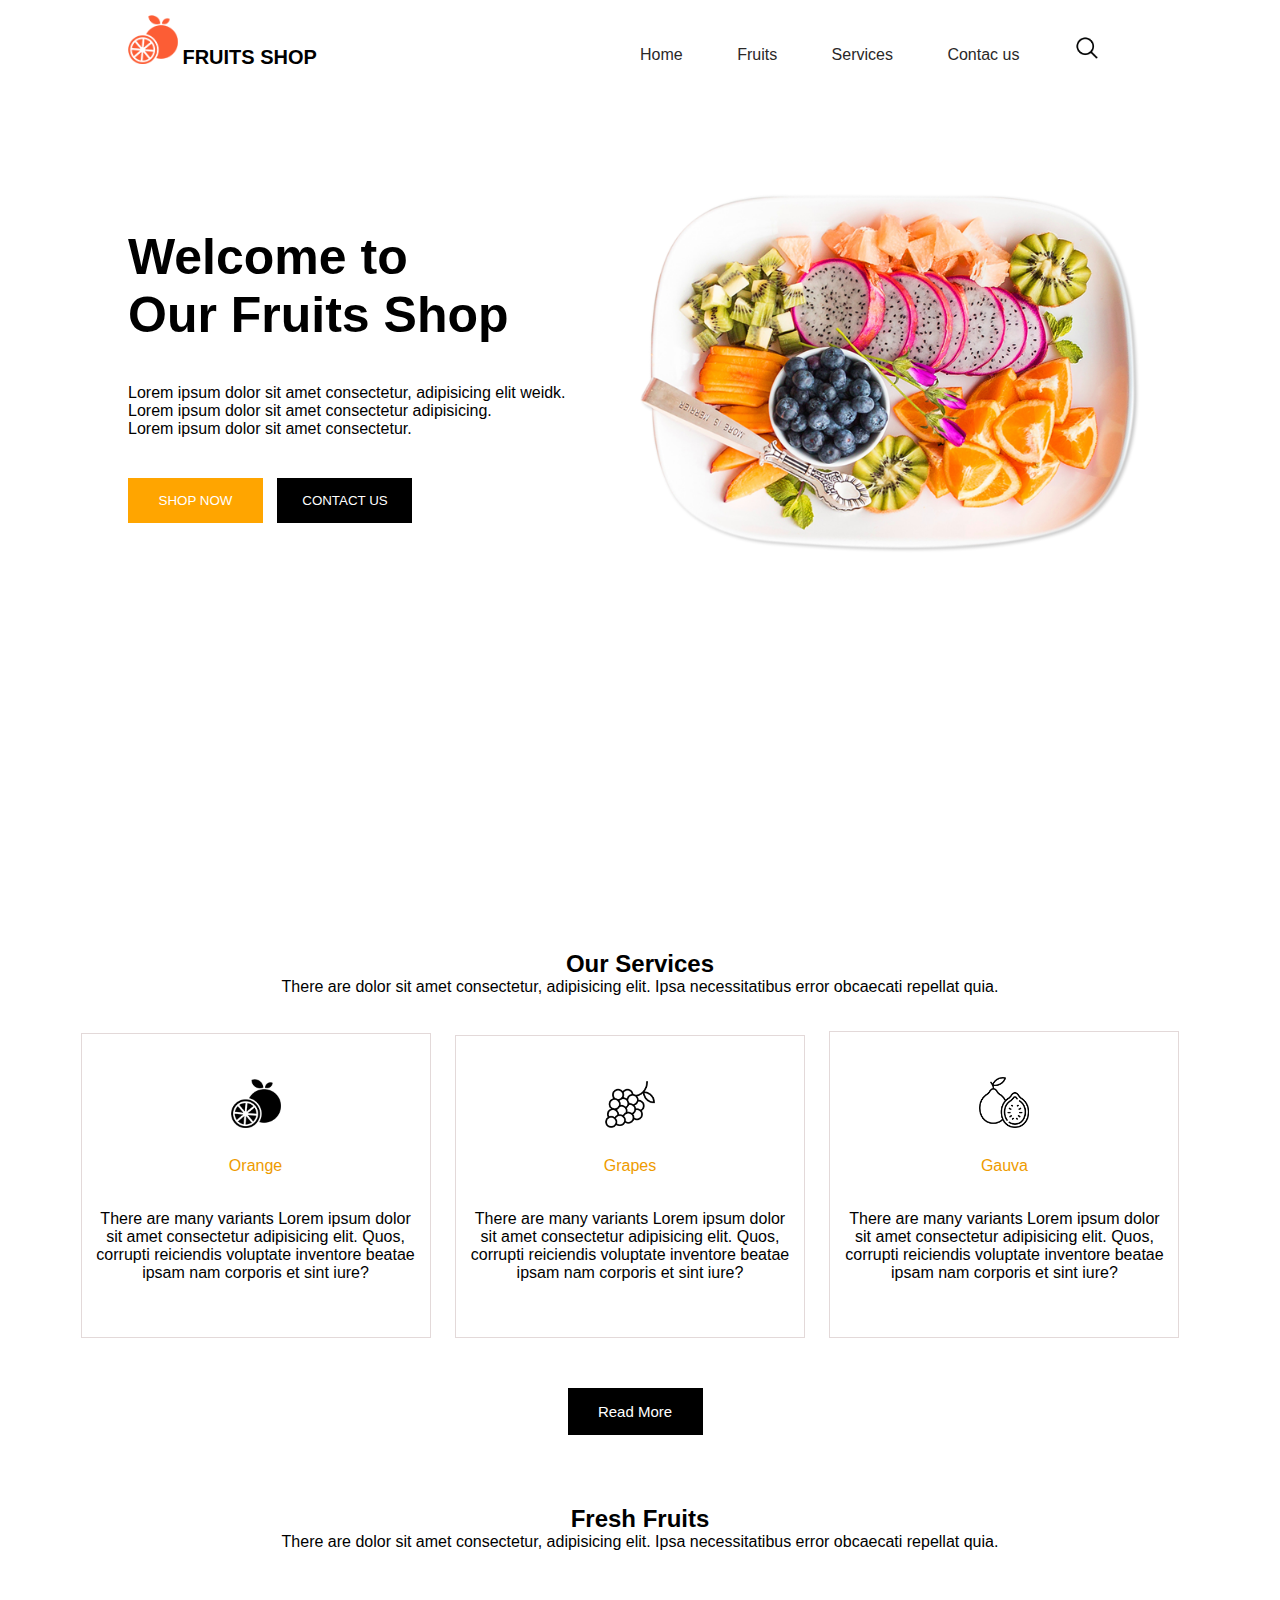
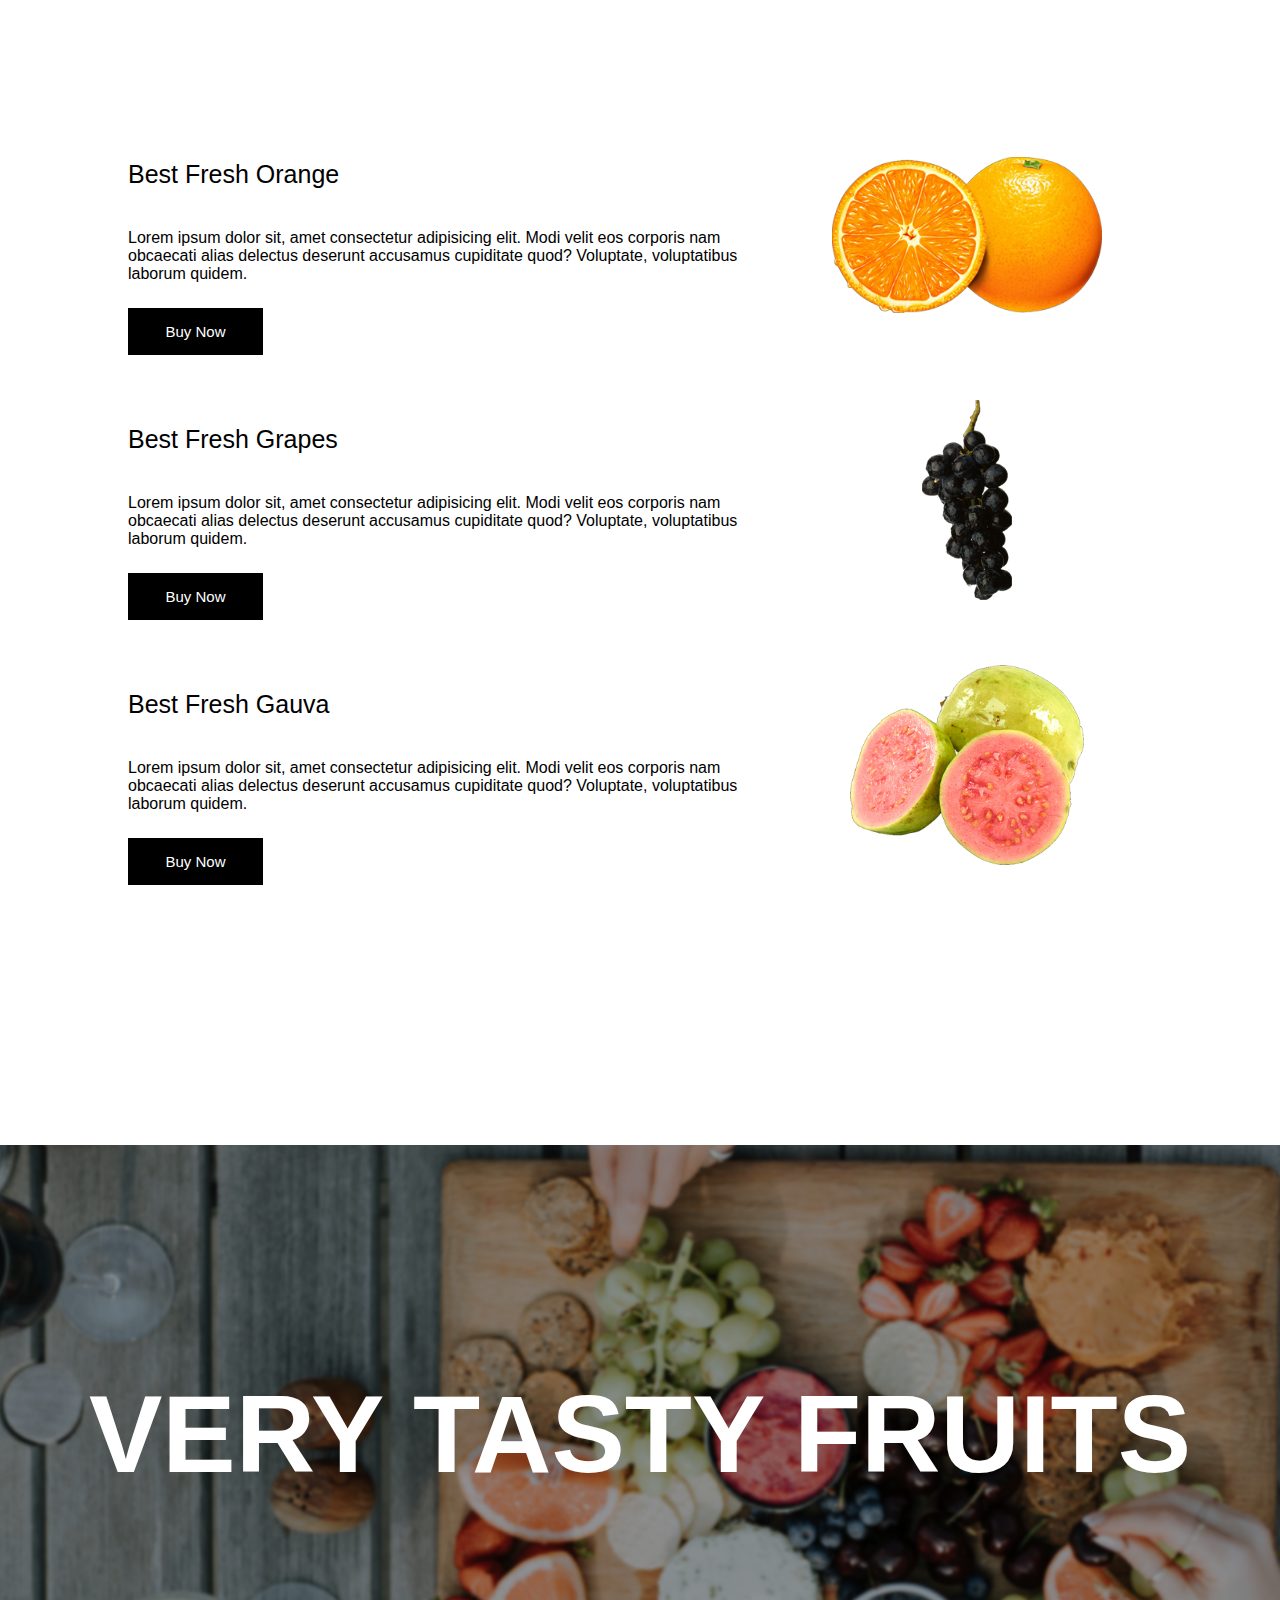
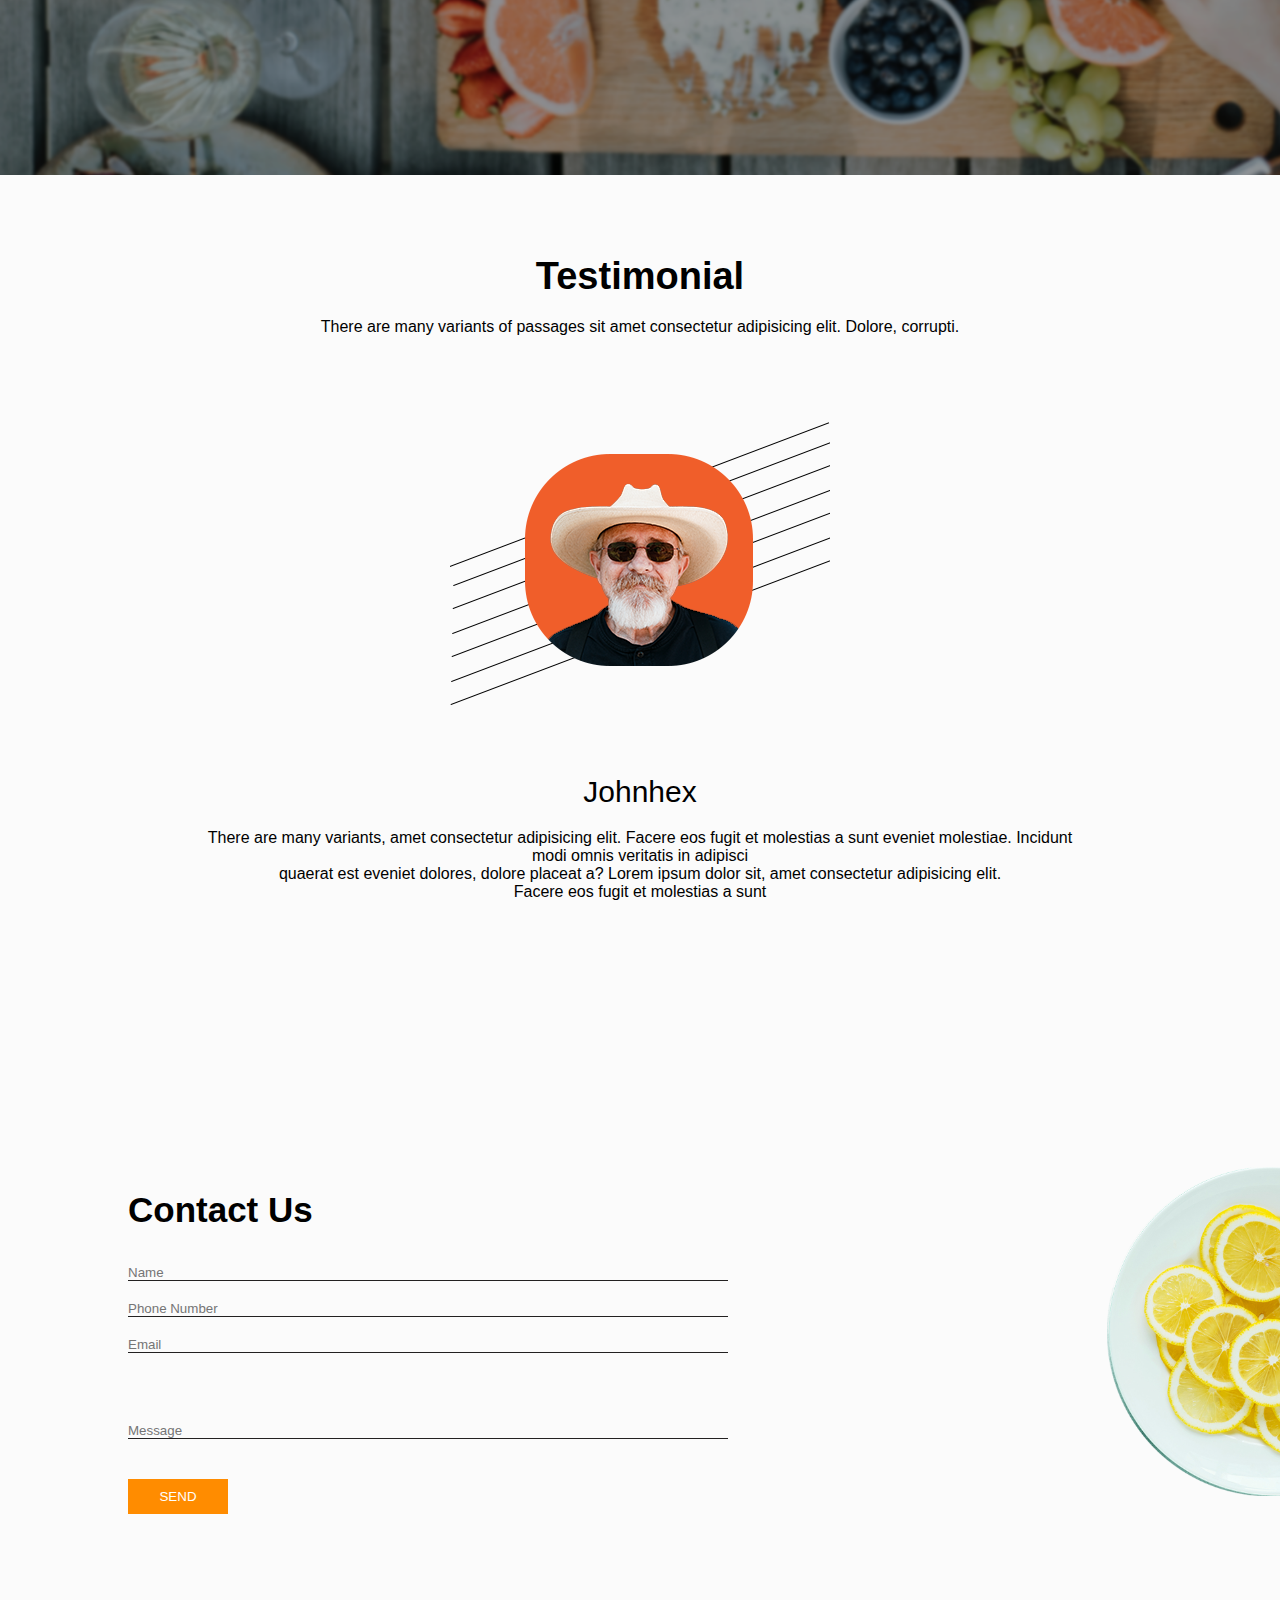
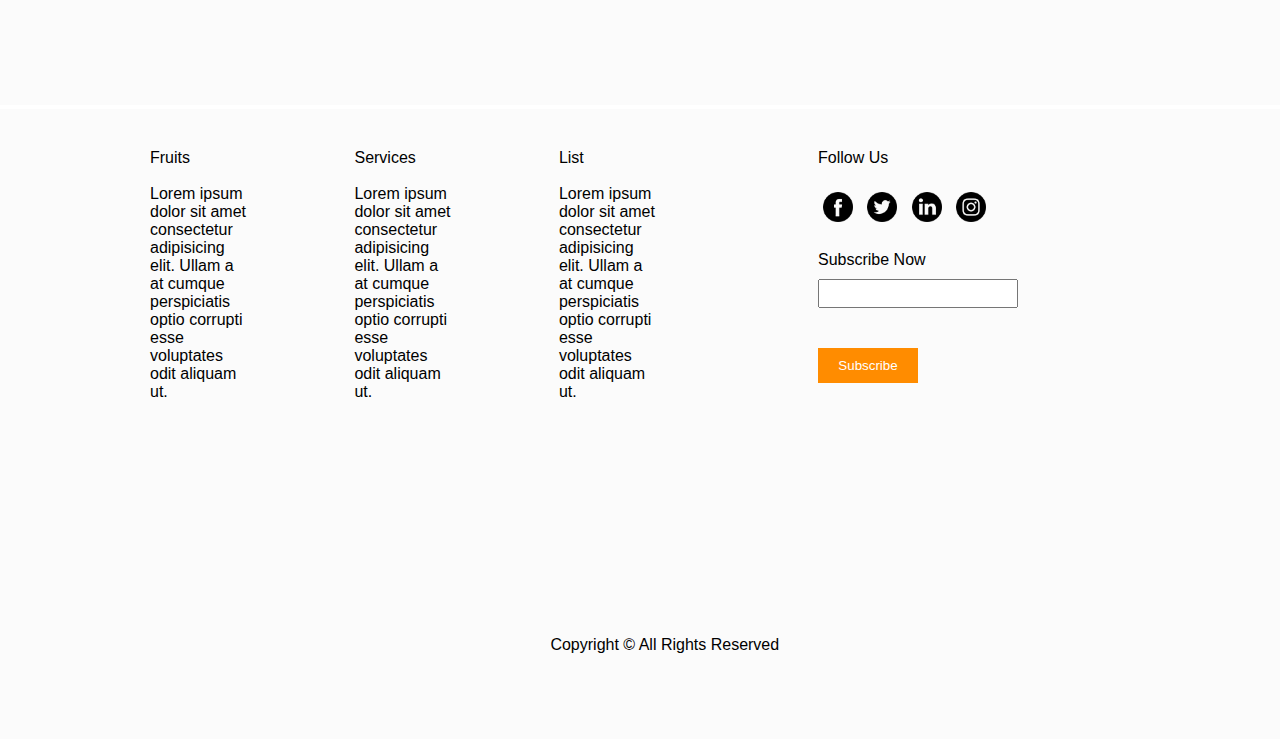
<file: index.html>
<!DOCTYPE html>
<html lang="en">
<head>
    <meta charset="UTF-8">
    <meta name="viewport" content="width=device-width, initial-scale=1.0">
    <title>Welcome to Our Fruits Shop</title>
    <link href="./index.css" rel="stylesheet" />
</head>
<body>
    <body>
        <div class="container">
            <div class="view1">
                <div class="navbar">
                    <ul>
                        <div class="left">
                            <li class="logo"><a  href="#"><img title="logo" width="50" src="./images/logo.png"></a></li>
                            <li class="header"><a  href="#"><strong>FRUITS SHOP</strong></a></li>
                        </div>
                        
                        <div class="right">
                            <li><a  href="./index.html"><p class="item">Home</p></a></li>
                            <li><a  href="./fruits.html"><p class="item">Fruits</p></a></li>
                            <li><a  href="./services.html"><p class="item">Services</p></a></li>
                            <li><a  href="./contact.html"><p class="item">Contac us</p></a></li>
                            <li><a  href="#"><img class="search"  width="25" src="./images/search.png"></a></li>
                        </div>
                        
                    </ul>
                </div>
                <div class="view1-body">
                    <div class="half1">
                        <h1 class="heading">Welcome to <br> Our Fruits Shop</h1>
                        <p  class="paragraph">Lorem ipsum dolor sit amet consectetur, adipisicing elit weidk.
                        Lorem ipsum dolor sit amet consectetur adipisicing.<br>
                        Lorem ipsum dolor sit amet consectetur.</p>
                        <button class="shop-now">SHOP NOW</button>
                        <button class="contact-us">CONTACT US</button>
                    </div>
                    <div class="half2-img">
                        <img  class="dish" src="./images/dish.png">
                    </div>
                </div>
            </div>
            <div class="view2">
                <h2 class="Our-Services">Our Services</h2>
                <p class="paragraph">There are dolor sit amet consectetur, adipisicing elit. Ipsa necessitatibus error obcaecati repellat quia.</p>
                <div class="card-group">
                    <div class="card">
                        <img class="icon" src="./images/item1.png">
                        <p class="card-name">Orange</p>
                        <p>There are many variants Lorem ipsum dolor sit amet consectetur adipisicing elit.
                             Quos, corrupti reiciendis voluptate inventore beatae ipsam nam corporis et sint iure?</p>
                    </div>
    
                    <div class="card">
                        <img class="icon" src="./images/item2.png">
                        <p class="card-name">Grapes</p>
                        <p>There are many variants Lorem ipsum dolor sit amet consectetur adipisicing elit.
                             Quos, corrupti reiciendis voluptate inventore beatae ipsam nam corporis et sint iure?</p>
                    </div>
    
                    <div class="card">
                        <img class="icon" src="./images/item.png">
                        <p class="card-name">Gauva</p>
                        <p>There are many variants Lorem ipsum dolor sit amet consectetur adipisicing elit.
                             Quos, corrupti reiciendis voluptate inventore beatae ipsam nam corporis et sint iure?</p>
                    </div>
    
                    
                </div>
                <button class="ReadMore">Read More</button>
                <h2>Fresh Fruits</h2>
                <p>There are dolor sit amet consectetur, adipisicing elit. Ipsa necessitatibus error obcaecati repellat quia.</p>
            </div>
    
            <div class="view3">
                <div class="furits-section">
                    <div class="fruit-album">
                        <div class="left-album">
                            <p class="best-fruit">Best Fresh Orange</p>
                            <p class="hints">Lorem ipsum dolor sit, amet consectetur adipisicing elit. Modi velit eos corporis nam obcaecati alias delectus deserunt accusamus cupiditate quod?
                                Voluptate, voluptatibus laborum quidem.</p>
                            <button>Buy Now</button>
                        </div>
                        <div class="right-album">
                            <img src="./images/orange.png"/>
                        </div>
                        
                    </div>
    
                    <div class="fruit-album">
                        <div class="left-album">
                            <p class="best-fruit">Best Fresh Grapes</p>
                            <p class="hints">Lorem ipsum dolor sit, amet consectetur adipisicing elit. Modi velit eos corporis nam obcaecati alias delectus deserunt accusamus cupiditate quod?
                                 Voluptate, voluptatibus laborum quidem.</p>
                            <button>Buy Now</button>
                        </div>
                        <div class="right-album">
                            <img src="./images/grapes.png"/>
                        </div>
                    </div>
    
                    <div class="fruit-album">
                        <div class="left-album">
                            <p class="best-fruit"> Best Fresh Gauva</p>
                            <p class="hints">Lorem ipsum dolor sit, amet consectetur adipisicing elit. Modi velit eos corporis nam obcaecati alias delectus deserunt accusamus cupiditate quod?
                                Voluptate, voluptatibus laborum quidem.</p>
                            <button>Buy Now</button>
                        </div>
                        <div class="right-album">
                            <img src="./images/gauva.png"/>
                        </div>
                    </div>
    
                </div>
            </div>
    
            <div class="view4">
                <h3> VERY TASTY FRUITS </h3>
            </div>
    
            <div class="view5">
                <div class="Testimonial">
                    <h2 class="heading">Testimonial</h2>
                    <p>There are many variants of passages sit amet consectetur adipisicing elit. Dolore, corrupti.</p>
                    <img src="./images/client.png" alt="client-review" title="client">
                    <p class="client-name">Johnhex</p>
                    <p class="client-comment">There are many variants, amet consectetur adipisicing elit. Facere eos fugit et molestias a sunt eveniet molestiae. 
                        Incidunt modi omnis veritatis in adipisci<br> quaerat est eveniet dolores, dolore placeat a?
                        Lorem ipsum dolor sit, amet consectetur adipisicing elit.<br> Facere eos fugit et molestias a sunt </p>
                </div>
            </div>
    
            <div class="view6">
                <div class="contact-us">
                    <div class="left">
                        <h2><strong>Contact Us</strong></h2>
                        <form>
                            <div><input type="text" placeholder="Name"></div>
                            
                            <div><input type="password" placeholder="Phone Number"></div>
                            
                            <div><input type="email" placeholder="Email"></div>
                            
                            <div><input class="Message" type="text" placeholder="Message"></div>
                            <div><button class="send">SEND</button></div>
                            
                        </form>
                    </div>
                    <div class="right">
                        <img src="./images/orange-dish.png" alt="">
                    </div>
                    
                </div>
            </div>
    
            <div class="view7">
                <div class="left-content">
                    <div class="contect">
                        <p class="title">Fruits</p><br>
                        <p class="info">Lorem ipsum dolor sit amet consectetur adipisicing elit.
                            Ullam a at cumque perspiciatis optio corrupti esse voluptates odit aliquam ut.</p>
                    </div>
    
                    <div class="contect">
                        <p class="title">Services</p><br>
                        <p class="info">Lorem ipsum dolor sit amet consectetur adipisicing elit.
                            Ullam a at cumque perspiciatis optio corrupti esse voluptates odit aliquam ut.</p>
                    </div>
    
                    <div class="contect">
                        <p class="title">List</p><br>
                        <p class="info">Lorem ipsum dolor sit amet consectetur adipisicing elit.
                             Ullam a at cumque perspiciatis optio corrupti esse voluptates odit aliquam ut.</p>
                    </div>
                    
                </div>
    
                <div class="right-content-social">
                    <p class="follow-up">Follow Us</p>
                    <span><a target="_blank" href="https://google.com"><img src="./images/fb.png"></a></span>
                    <span><a target="_blank" href="https://x.com/twitter?lang=en"><img src="./images/twitter.png"></a></span>
                    <span><a target="_blank" href="linkedin.com"><img src="./images/linkedin.png"></a></span>
                    <span><a target="_blank" href="instagram.com"><img src="./images/instagram.png"></a></span>
                    <p>Subscribe Now</p>
                    <input type="text"/><br>
                    <button>Subscribe</button>
                </div>
                
                <p class="copyright">Copyright &copy; All Rights Reserved</p>
                
    
            </div>
        </div>
    </body>
    </html>
</file>
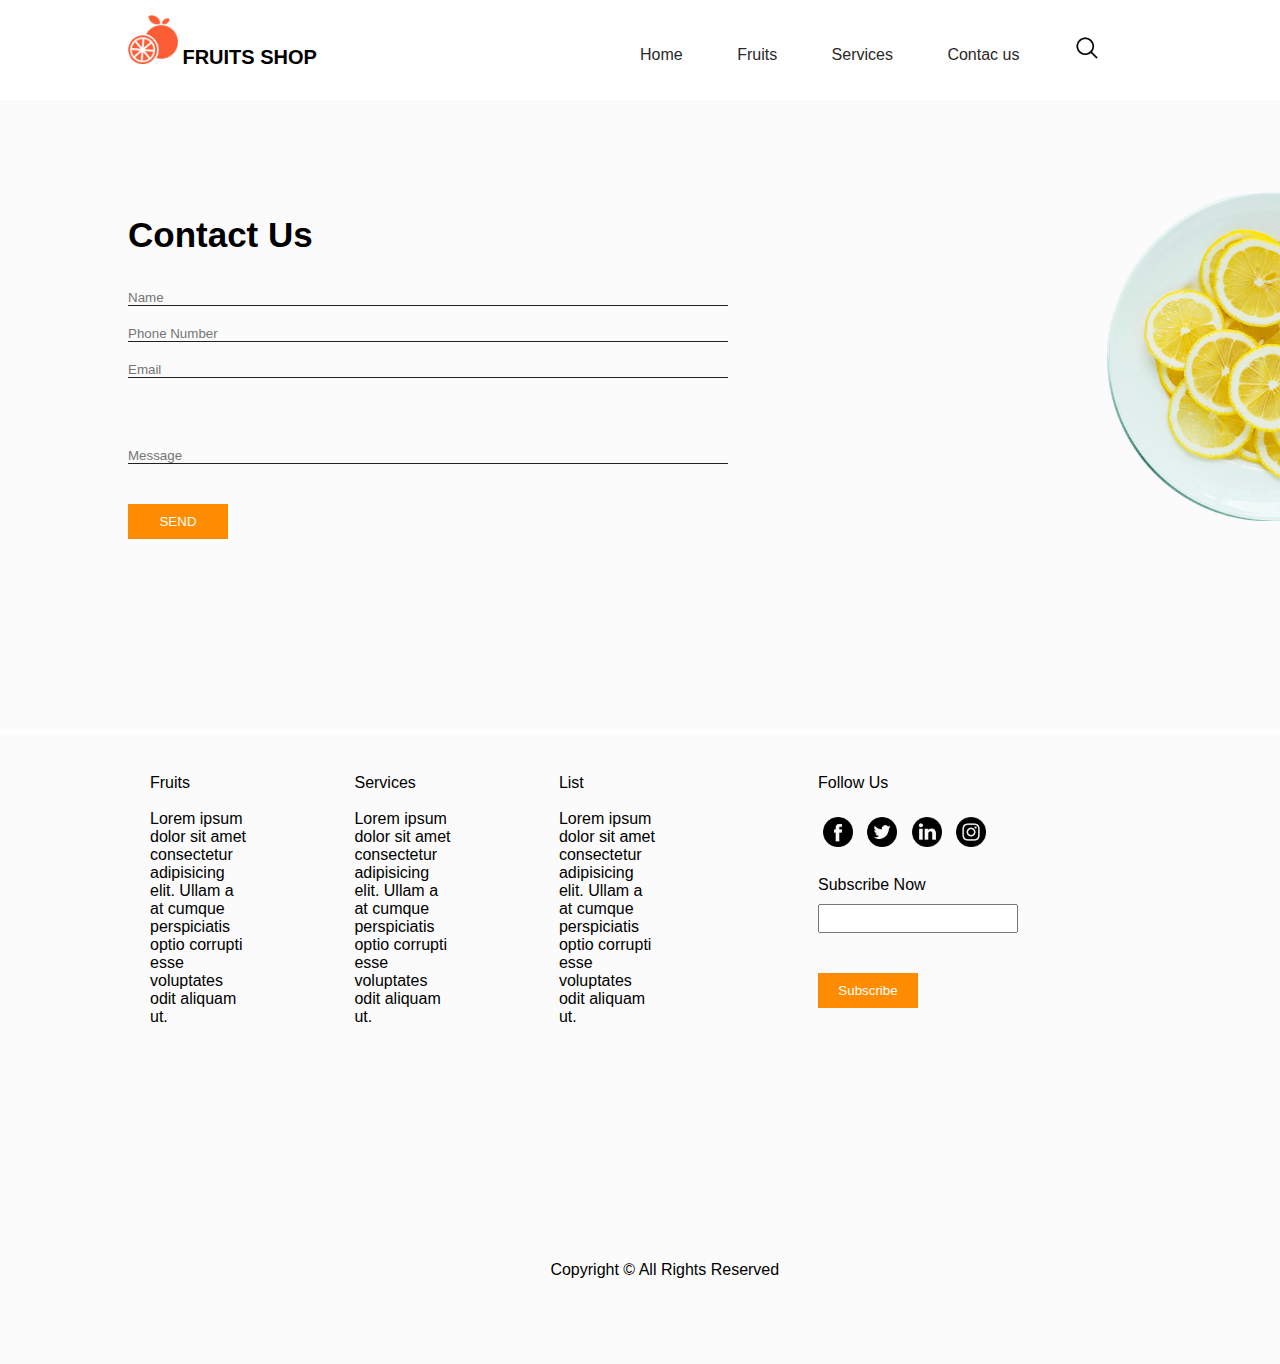
<file: contact.html>
<!DOCTYPE html>
<html lang="en">
<head>
    <meta charset="UTF-8">
    <meta name="viewport" content="width=device-width, initial-scale=1.0">
    <link href="./contact.css" rel="stylesheet" />
    <title>Contact Us</title>
</head>
<body>
    <div class="container">
        <div class="view1">
            <div class="navbar">
                <ul>
                    <div class="left">
                        <li class="logo"><a  href="#"><img title="logo" width="50" src="./images/logo.png"></a></li>
                        <li class="header"><a  href="#"><strong>FRUITS SHOP</strong></a></li>
                    </div>
                    
                    <div class="right">
                        <li><a  href="./index.html"><p class="item">Home</p></a></li>
                        <li><a  href="./fruits.html"><p class="item">Fruits</p></a></li>
                        <li><a  href="./services.html"><p class="item">Services</p></a></li>
                        <li><a  href="./contact.html"><p class="item">Contac us</p></a></li>
                        <li><a  href="#"><img class="search"  width="25" src="./images/search.png"></a></li>
                    </div>
                    
                </ul>
            </div>
           
        </div>
        <div class="view6">
            <div class="contact-us">
                <div class="left">
                    <h2><strong>Contact Us</strong></h2>
                    <form>
                        <div><input type="text" placeholder="Name"></div>
                        
                        <div><input type="password" placeholder="Phone Number"></div>
                        
                        <div><input type="email" placeholder="Email"></div>
                        
                        <div><input class="Message" type="text" placeholder="Message"></div>
                        <div><button class="send">SEND</button></div>
                        
                    </form>
                </div>
                <div class="right">
                    <img src="./images/orange-dish.png" alt="">
                </div>
                
            </div>
        </div>

        <div class="view7">
            <div class="left-content">
                <div class="contect">
                    <p class="title">Fruits</p><br>
                    <p class="info">Lorem ipsum dolor sit amet consectetur adipisicing elit.
                        Ullam a at cumque perspiciatis optio corrupti esse voluptates odit aliquam ut.</p>
                </div>

                <div class="contect">
                    <p class="title">Services</p><br>
                    <p class="info">Lorem ipsum dolor sit amet consectetur adipisicing elit.
                        Ullam a at cumque perspiciatis optio corrupti esse voluptates odit aliquam ut.</p>
                </div>

                <div class="contect">
                    <p class="title">List</p><br>
                    <p class="info">Lorem ipsum dolor sit amet consectetur adipisicing elit.
                         Ullam a at cumque perspiciatis optio corrupti esse voluptates odit aliquam ut.</p>
                </div>
                
            </div>

            <div class="right-content-social">
                <p class="follow-up">Follow Us</p>
                <span><a target="_blank" href="https://google.com"><img src="./images/fb.png"></a></span>
                    <span><a target="_blank" href="https://x.com/twitter?lang=en"><img src="./images/twitter.png"></a></span>
                    <span><a target="_blank" href="linkedin.com"><img src="./images/linkedin.png"></a></span>
                    <span><a target="_blank" href="instagram.com"><img src="./images/instagram.png"></a></span>
                <p>Subscribe Now</p>
                <input type="text"/><br>
                <button>Subscribe</button>
            </div>
            
            <p class="copyright">Copyright &copy; All Rights Reserved</p>
            

        </div>
    </div>
</body>
</html>
</file>
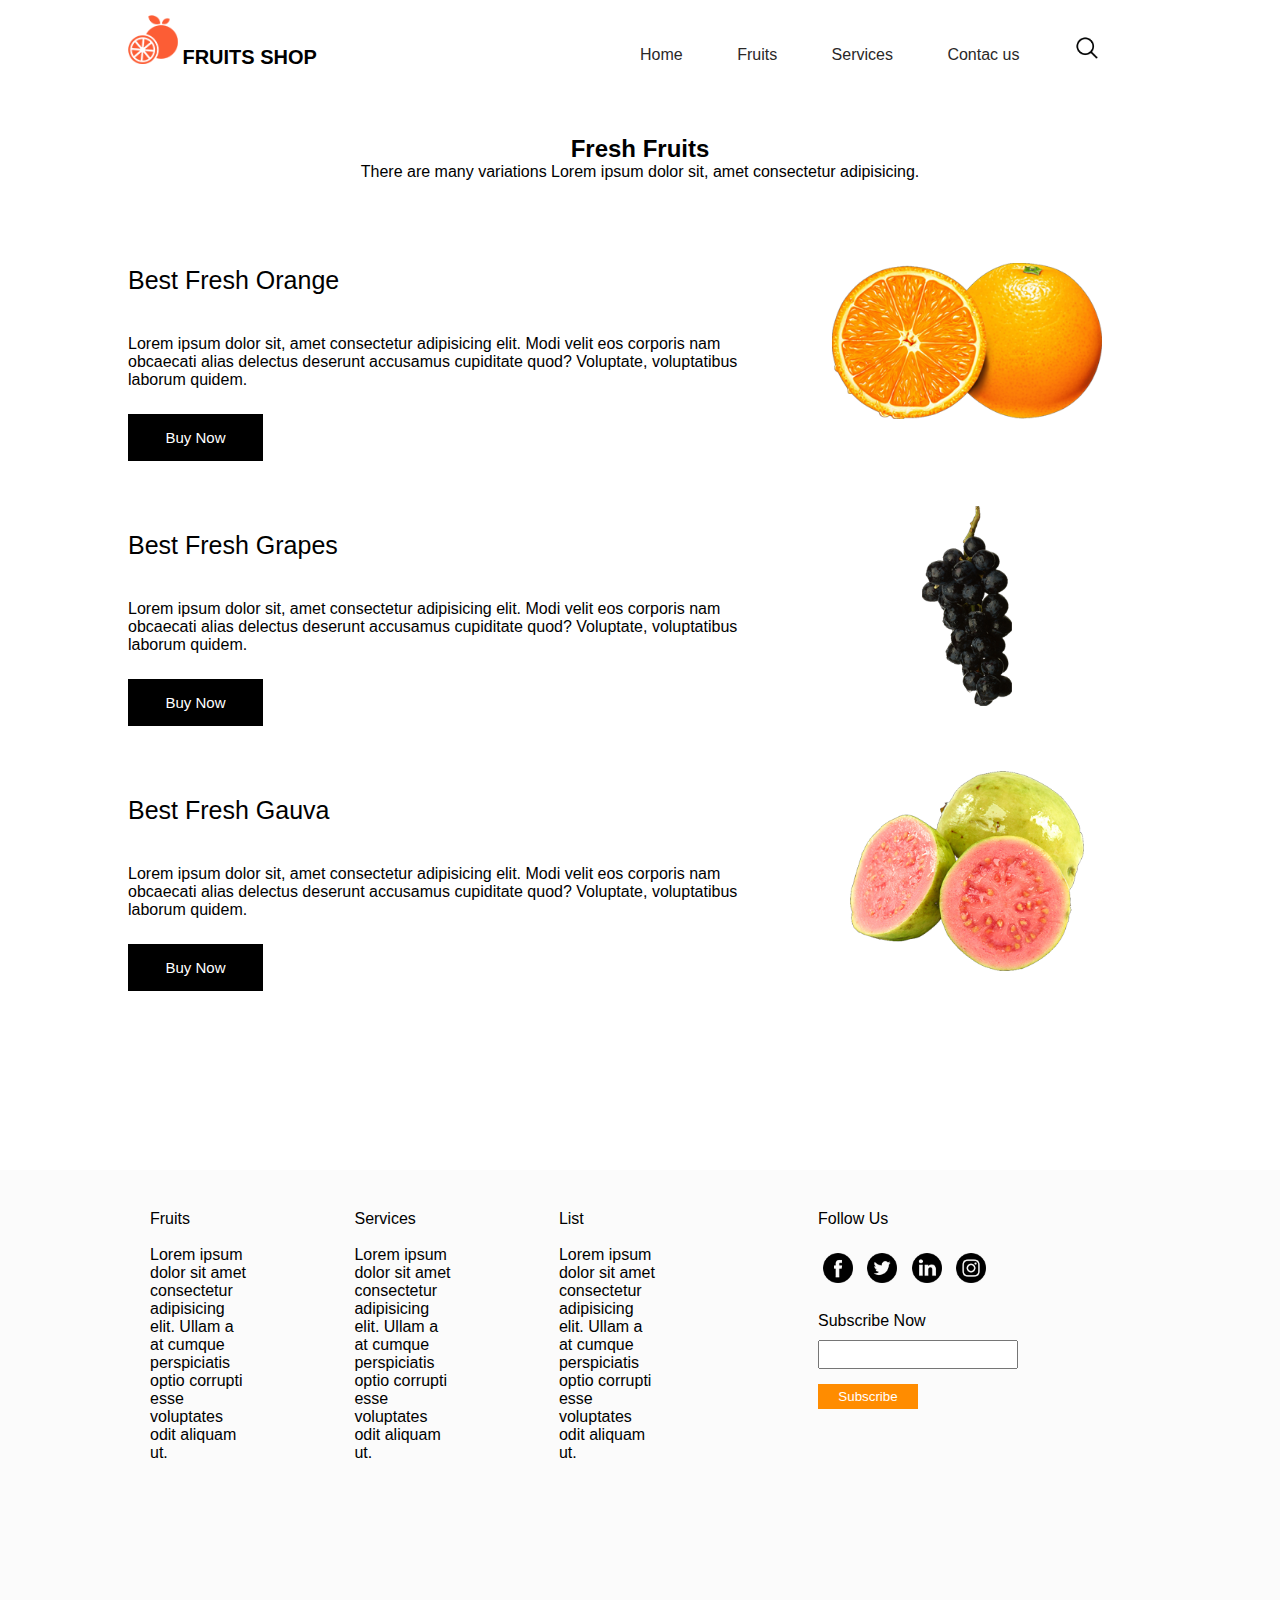
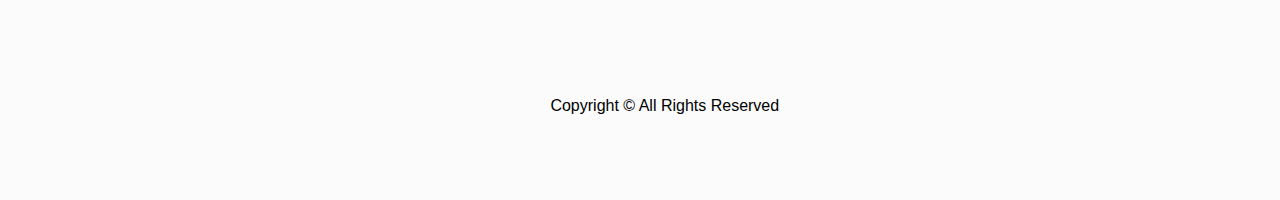
<file: fruits.html>
<!DOCTYPE html>
<html lang="en">
<head>
    <meta charset="UTF-8">
    <meta name="viewport" content="width=device-width, initial-scale=1.0">
    <link href="./fruits.css" rel="stylesheet" />
    <title>Fruits</title>
</head>
<body>
    <div class="container">
        <div class="view1">
            <div class="navbar">
                <ul>
                    <div class="left">
                        <li class="logo"><a  href="#"><img title="logo" width="50" src="./images/logo.png"></a></li>
                        <li class="header"><a  href="#"><strong>FRUITS SHOP</strong></a></li>
                    </div>
                    
                    <div class="right">
                        <li><a  href="./index.html"><p class="item">Home</p></a></li>
                        <li><a  href="./fruits.html"><p class="item">Fruits</p></a></li>
                        <li><a  href="./services.html"><p class="item">Services</p></a></li>
                        <li><a  href="contact.html"><p class="item">Contac us</p></a></li>
                        <li><a  href="#"><img class="search"  width="25" src="./images/search.png"></a></li>
                    </div>
                    
                </ul>
            </div>
        </div>

        <div class="view3">
            <div class="data">
                <h2>Fresh Fruits</h2>
                <p>There are many variations Lorem ipsum dolor sit, amet consectetur adipisicing.</p>
            </div>
            <div class="furits-section">
                <div class="fruit-album">
                    <div class="left-album">
                        <p class="best-fruit">Best Fresh Orange</p>
                        <p class="hints">Lorem ipsum dolor sit, amet consectetur adipisicing elit. Modi velit eos corporis nam obcaecati alias delectus deserunt accusamus cupiditate quod?
                            Voluptate, voluptatibus laborum quidem.</p>
                        <button>Buy Now</button>
                    </div>
                    <div class="right-album">
                        <img src="./images/orange.png"/>
                    </div>
                    
                </div>

                <div class="fruit-album">
                    <div class="left-album">
                        <p class="best-fruit">Best Fresh Grapes</p>
                        <p class="hints">Lorem ipsum dolor sit, amet consectetur adipisicing elit. Modi velit eos corporis nam obcaecati alias delectus deserunt accusamus cupiditate quod?
                             Voluptate, voluptatibus laborum quidem.</p>
                        <button>Buy Now</button>
                    </div>
                    <div class="right-album">
                        <img src="./images/grapes.png"/>
                    </div>
                </div>

                <div class="fruit-album">
                    <div class="left-album">
                        <p class="best-fruit"> Best Fresh Gauva</p>
                        <p class="hints">Lorem ipsum dolor sit, amet consectetur adipisicing elit. Modi velit eos corporis nam obcaecati alias delectus deserunt accusamus cupiditate quod?
                            Voluptate, voluptatibus laborum quidem.</p>
                        <button>Buy Now</button>
                    </div>
                    <div class="right-album">
                        <img src="./images/gauva.png"/>
                    </div>
                </div>

            </div>
        </div>

        <div class="view7">
            <div class="left-content">
                <div class="contect">
                    <p class="title">Fruits</p><br>
                    <p class="info">Lorem ipsum dolor sit amet consectetur adipisicing elit.
                        Ullam a at cumque perspiciatis optio corrupti esse voluptates odit aliquam ut.</p>
                </div>

                <div class="contect">
                    <p class="title">Services</p><br>
                    <p class="info">Lorem ipsum dolor sit amet consectetur adipisicing elit.
                        Ullam a at cumque perspiciatis optio corrupti esse voluptates odit aliquam ut.</p>
                </div>

                <div class="contect">
                    <p class="title">List</p><br>
                    <p class="info">Lorem ipsum dolor sit amet consectetur adipisicing elit.
                         Ullam a at cumque perspiciatis optio corrupti esse voluptates odit aliquam ut.</p>
                </div>
                
            </div>

            <div class="right-content-social">
                <p class="follow-up">Follow Us</p>
                <span><a target="_blank" href="https://google.com"><img src="./images/fb.png"></a></span>
                    <span><a target="_blank" href="https://x.com/twitter?lang=en"><img src="./images/twitter.png"></a></span>
                    <span><a target="_blank" href="linkedin.com"><img src="./images/linkedin.png"></a></span>
                    <span><a target="_blank" href="instagram.com"><img src="./images/instagram.png"></a></span>
                <p>Subscribe Now</p>
                <input type="text"/><br>
                <button type="submit">Subscribe</button>
            </div>
            
            <p class="copyright">Copyright &copy; All Rights Reserved</p>
            

        </div>
    </div>
</body>
</html>
</file>
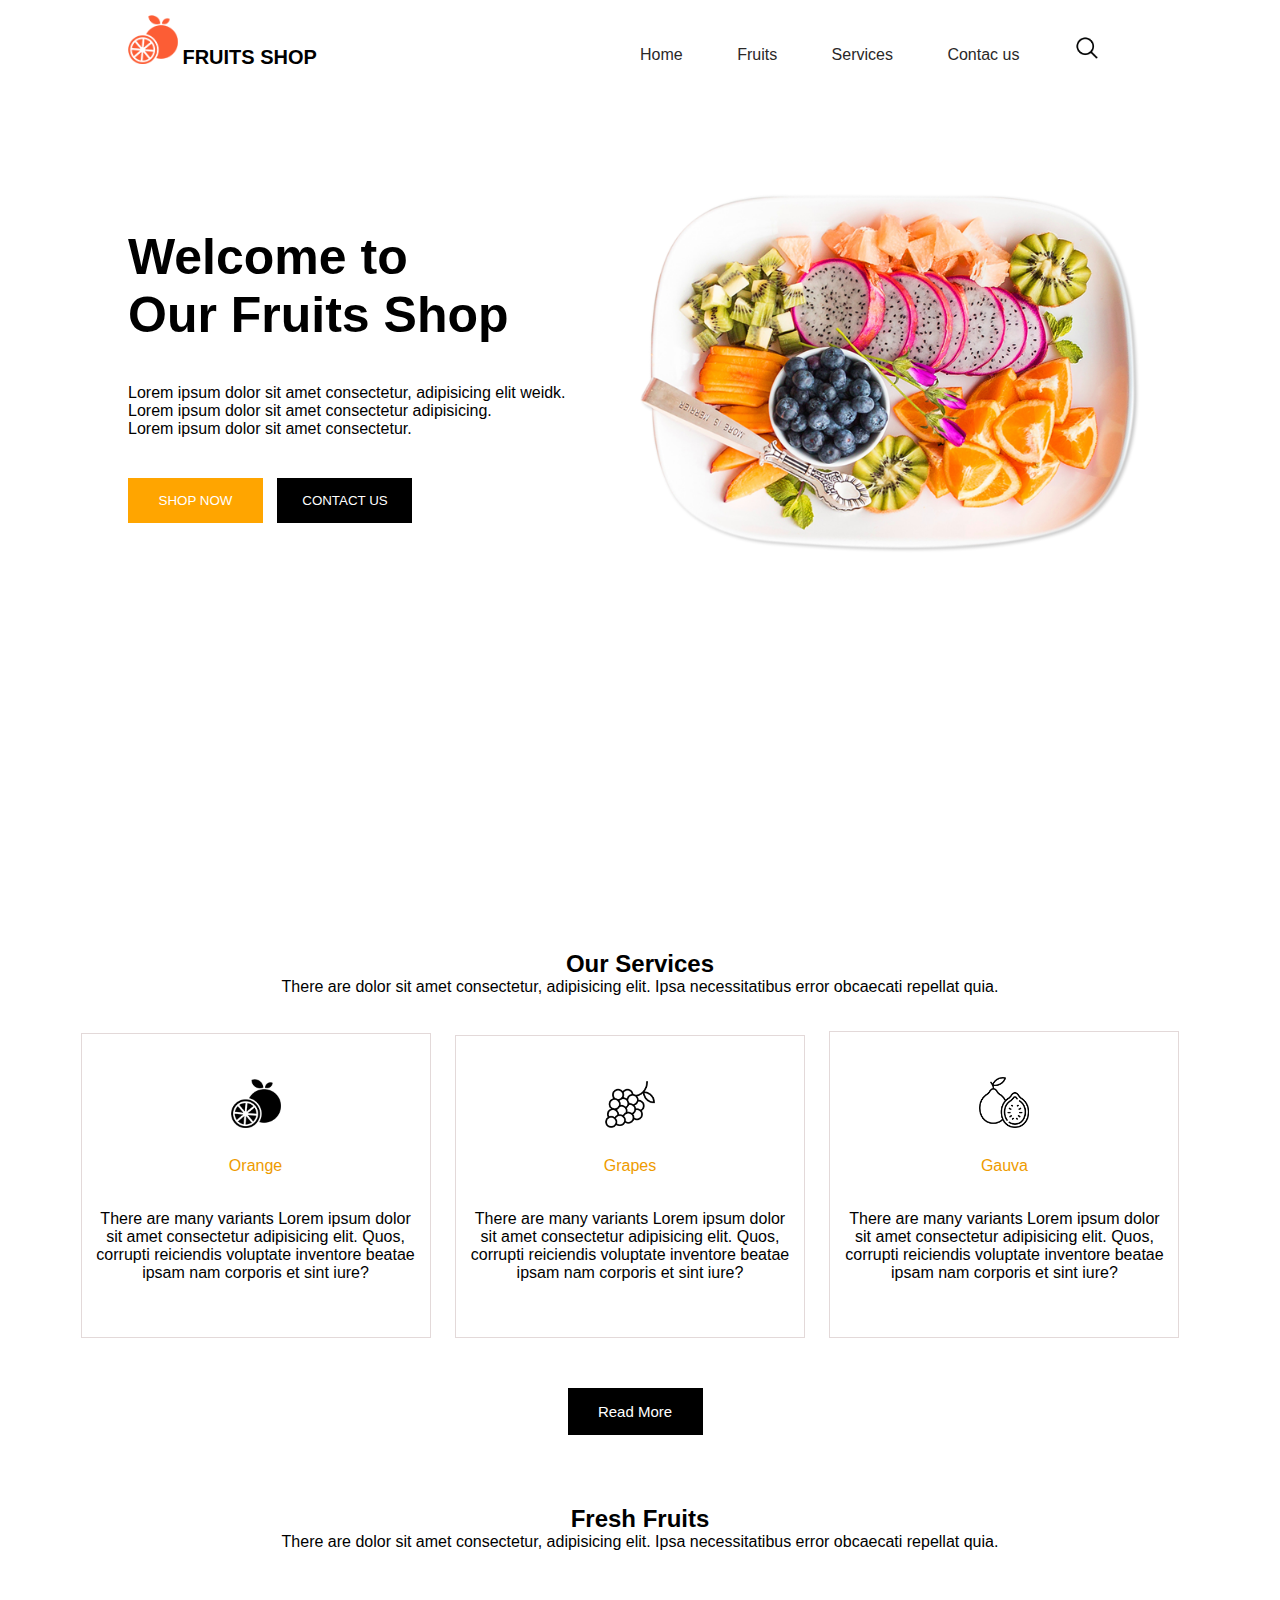
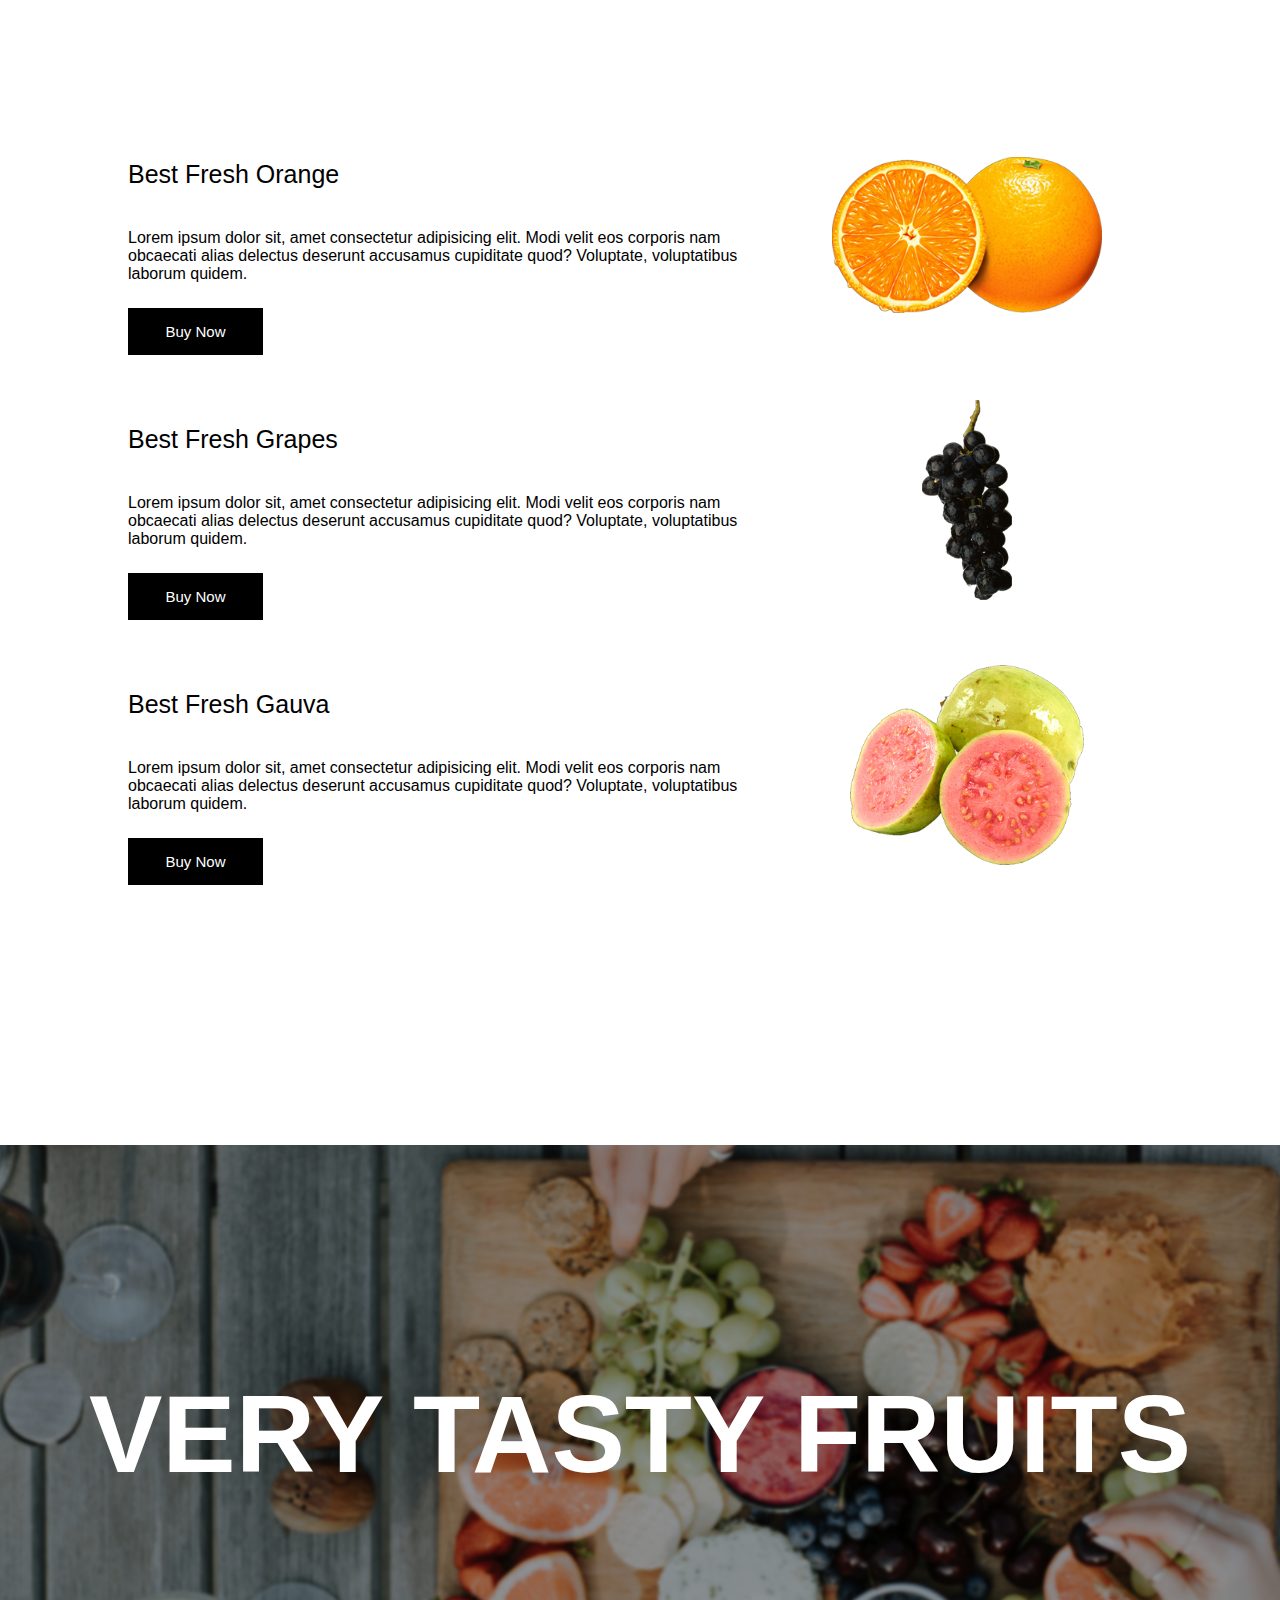
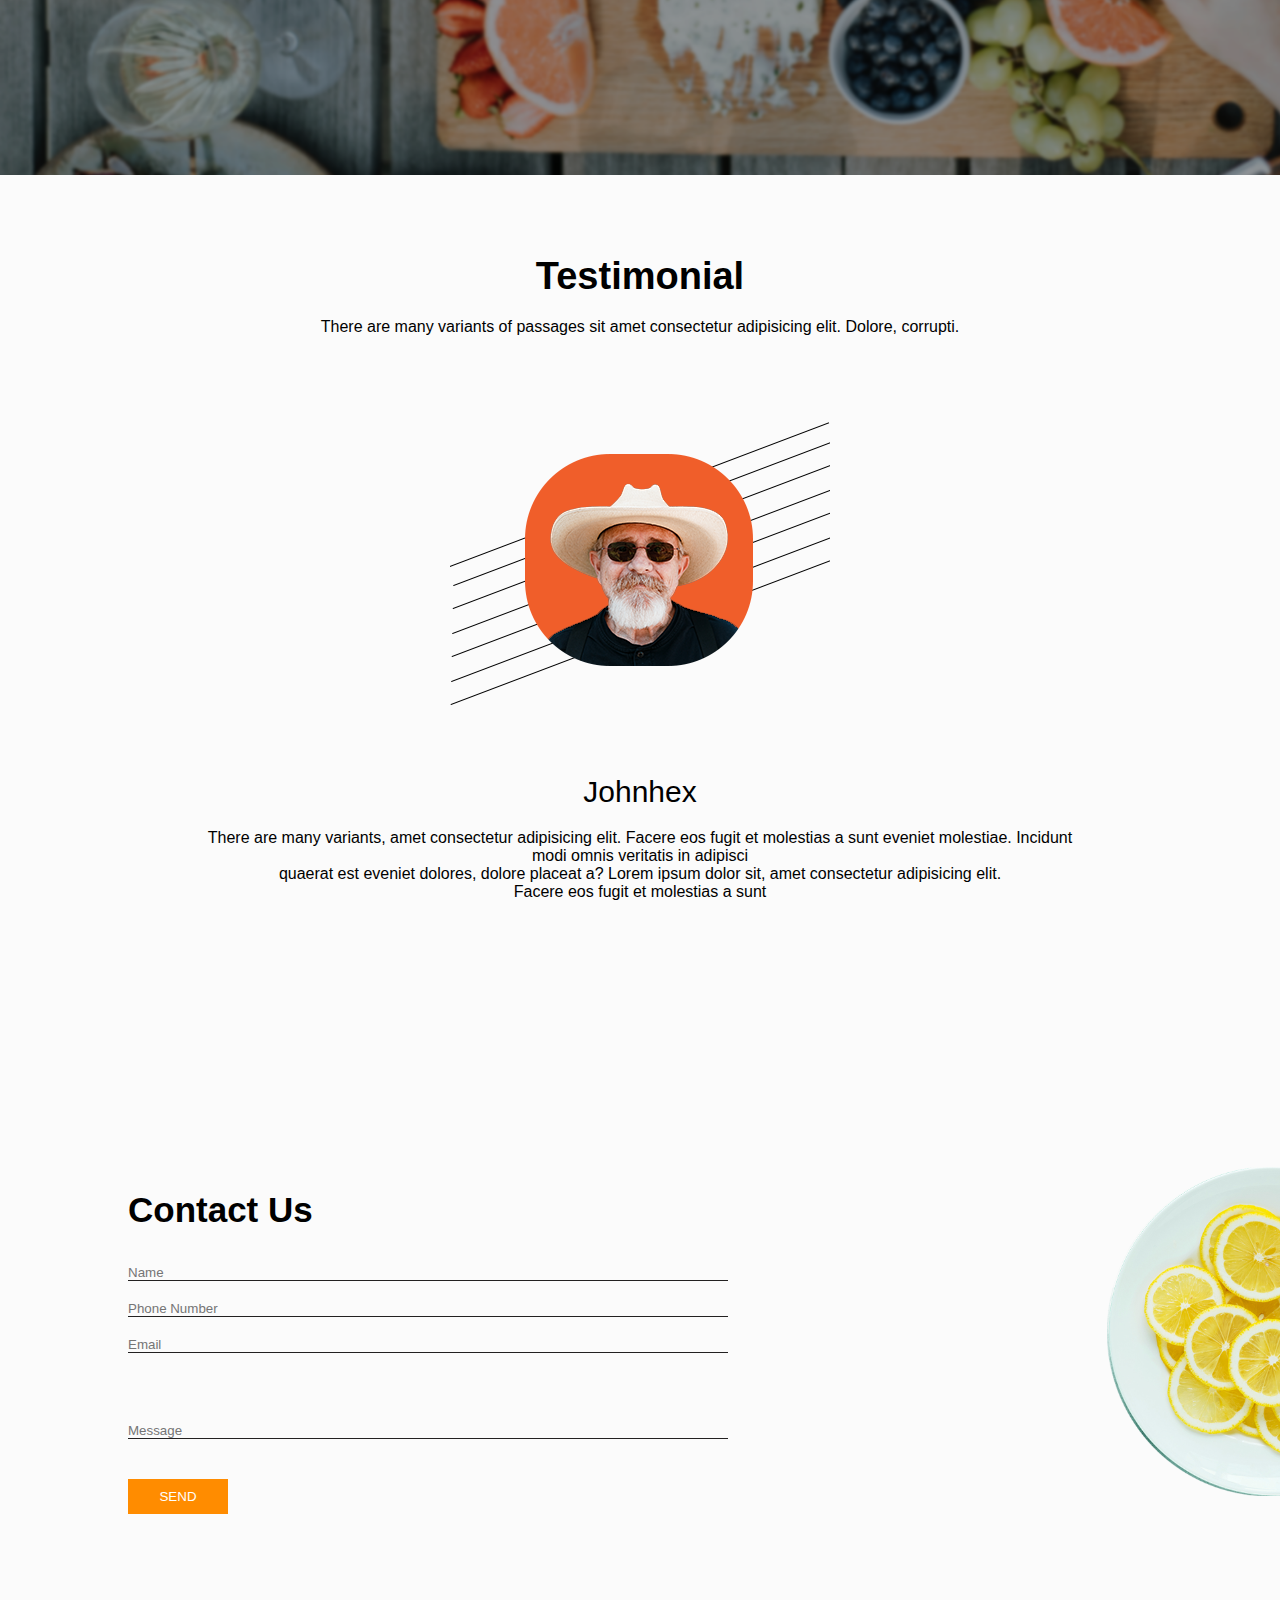
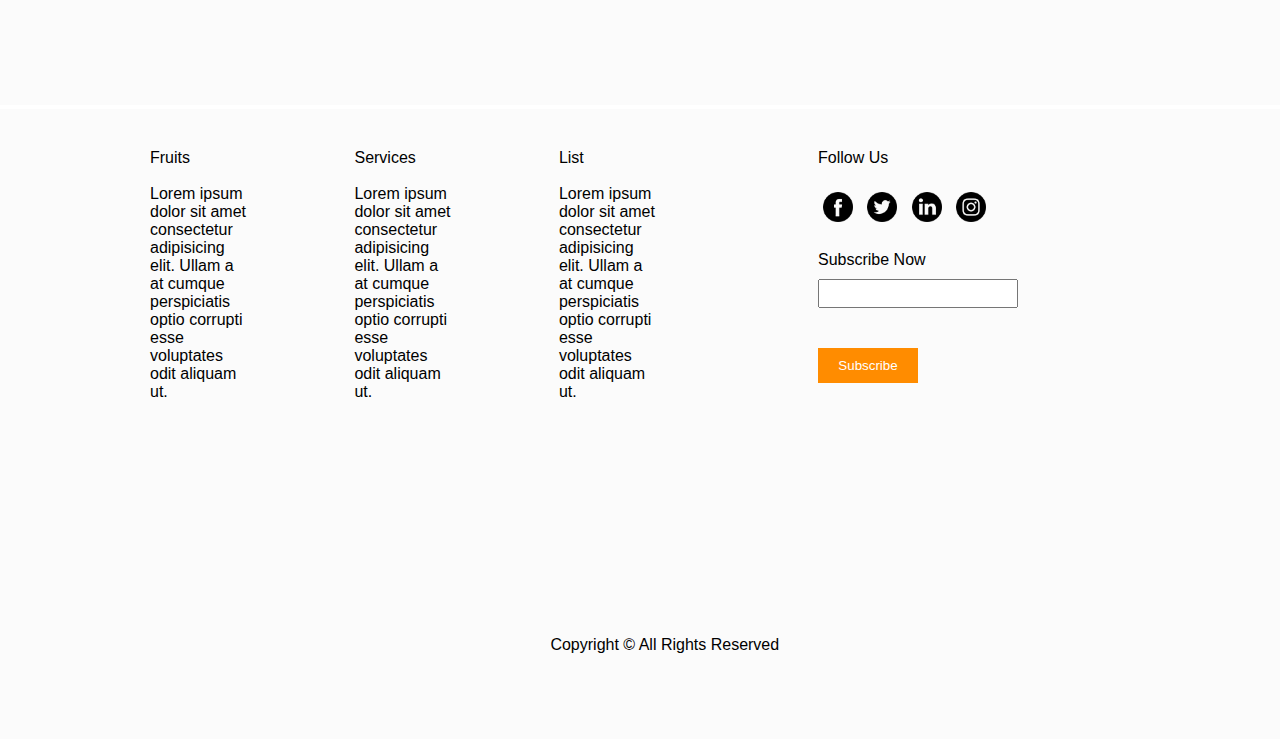
<file: home.html>
<!DOCTYPE html>
<html lang="en">
<head>
    <meta charset="UTF-8">
    <meta name="viewport" content="width=device-width, initial-scale=1.0">
    <title>Welcome to Our Fruits Shop</title>
    <link href="./home.css" rel="stylesheet" />
</head>
<body>
    <body>
        <div class="container">
            <div class="view1">
                <div class="navbar">
                    <ul>
                        <div class="left">
                            <li class="logo"><a  href="#"><img title="logo" width="50" src="./images/logo.png"></a></li>
                            <li class="header"><a  href="#"><strong>FRUITS SHOP</strong></a></li>
                        </div>
                        
                        <div class="right">
                            <li><a  href="./home.html"><p class="item">Home</p></a></li>
                            <li><a  href="./fruits.html"><p class="item">Fruits</p></a></li>
                            <li><a  href="./services.html"><p class="item">Services</p></a></li>
                            <li><a  href="./contact.html"><p class="item">Contac us</p></a></li>
                            <li><a  href="#"><img class="search"  width="25" src="./images/search.png"></a></li>
                        </div>
                        
                    </ul>
                </div>
                <div class="view1-body">
                    <div class="half1">
                        <h1 class="heading">Welcome to <br> Our Fruits Shop</h1>
                        <p  class="paragraph">Lorem ipsum dolor sit amet consectetur, adipisicing elit weidk.
                        Lorem ipsum dolor sit amet consectetur adipisicing.<br>
                        Lorem ipsum dolor sit amet consectetur.</p>
                        <button class="shop-now">SHOP NOW</button>
                        <button class="contact-us">CONTACT US</button>
                    </div>
                    <div class="half2-img">
                        <img  class="dish" src="./images/dish.png">
                    </div>
                </div>
            </div>
            <div class="view2">
                <h2 class="Our-Services">Our Services</h2>
                <p class="paragraph">There are dolor sit amet consectetur, adipisicing elit. Ipsa necessitatibus error obcaecati repellat quia.</p>
                <div class="card-group">
                    <div class="card">
                        <img class="icon" src="./images/item1.png">
                        <p class="card-name">Orange</p>
                        <p>There are many variants Lorem ipsum dolor sit amet consectetur adipisicing elit.
                             Quos, corrupti reiciendis voluptate inventore beatae ipsam nam corporis et sint iure?</p>
                    </div>
    
                    <div class="card">
                        <img class="icon" src="./images/item2.png">
                        <p class="card-name">Grapes</p>
                        <p>There are many variants Lorem ipsum dolor sit amet consectetur adipisicing elit.
                             Quos, corrupti reiciendis voluptate inventore beatae ipsam nam corporis et sint iure?</p>
                    </div>
    
                    <div class="card">
                        <img class="icon" src="./images/item.png">
                        <p class="card-name">Gauva</p>
                        <p>There are many variants Lorem ipsum dolor sit amet consectetur adipisicing elit.
                             Quos, corrupti reiciendis voluptate inventore beatae ipsam nam corporis et sint iure?</p>
                    </div>
    
                    
                </div>
                <button class="ReadMore">Read More</button>
                <h2>Fresh Fruits</h2>
                <p>There are dolor sit amet consectetur, adipisicing elit. Ipsa necessitatibus error obcaecati repellat quia.</p>
            </div>
    
            <div class="view3">
                <div class="furits-section">
                    <div class="fruit-album">
                        <div class="left-album">
                            <p class="best-fruit">Best Fresh Orange</p>
                            <p class="hints">Lorem ipsum dolor sit, amet consectetur adipisicing elit. Modi velit eos corporis nam obcaecati alias delectus deserunt accusamus cupiditate quod?
                                Voluptate, voluptatibus laborum quidem.</p>
                            <button>Buy Now</button>
                        </div>
                        <div class="right-album">
                            <img src="./images/orange.png"/>
                        </div>
                        
                    </div>
    
                    <div class="fruit-album">
                        <div class="left-album">
                            <p class="best-fruit">Best Fresh Grapes</p>
                            <p class="hints">Lorem ipsum dolor sit, amet consectetur adipisicing elit. Modi velit eos corporis nam obcaecati alias delectus deserunt accusamus cupiditate quod?
                                 Voluptate, voluptatibus laborum quidem.</p>
                            <button>Buy Now</button>
                        </div>
                        <div class="right-album">
                            <img src="./images/grapes.png"/>
                        </div>
                    </div>
    
                    <div class="fruit-album">
                        <div class="left-album">
                            <p class="best-fruit"> Best Fresh Gauva</p>
                            <p class="hints">Lorem ipsum dolor sit, amet consectetur adipisicing elit. Modi velit eos corporis nam obcaecati alias delectus deserunt accusamus cupiditate quod?
                                Voluptate, voluptatibus laborum quidem.</p>
                            <button>Buy Now</button>
                        </div>
                        <div class="right-album">
                            <img src="./images/gauva.png"/>
                        </div>
                    </div>
    
                </div>
            </div>
    
            <div class="view4">
                <h3> VERY TASTY FRUITS </h3>
            </div>
    
            <div class="view5">
                <div class="Testimonial">
                    <h2 class="heading">Testimonial</h2>
                    <p>There are many variants of passages sit amet consectetur adipisicing elit. Dolore, corrupti.</p>
                    <img src="./images/client.png" alt="client-review" title="client">
                    <p class="client-name">Johnhex</p>
                    <p class="client-comment">There are many variants, amet consectetur adipisicing elit. Facere eos fugit et molestias a sunt eveniet molestiae. 
                        Incidunt modi omnis veritatis in adipisci<br> quaerat est eveniet dolores, dolore placeat a?
                        Lorem ipsum dolor sit, amet consectetur adipisicing elit.<br> Facere eos fugit et molestias a sunt </p>
                </div>
            </div>
    
            <div class="view6">
                <div class="contact-us">
                    <div class="left">
                        <h2><strong>Contact Us</strong></h2>
                        <form>
                            <div><input type="text" placeholder="Name"></div>
                            
                            <div><input type="password" placeholder="Phone Number"></div>
                            
                            <div><input type="email" placeholder="Email"></div>
                            
                            <div><input class="Message" type="text" placeholder="Message"></div>
                            <div><button class="send">SEND</button></div>
                            
                        </form>
                    </div>
                    <div class="right">
                        <img src="./images/orange-dish.png" alt="">
                    </div>
                    
                </div>
            </div>
    
            <div class="view7">
                <div class="left-content">
                    <div class="contect">
                        <p class="title">Fruits</p><br>
                        <p class="info">Lorem ipsum dolor sit amet consectetur adipisicing elit.
                            Ullam a at cumque perspiciatis optio corrupti esse voluptates odit aliquam ut.</p>
                    </div>
    
                    <div class="contect">
                        <p class="title">Services</p><br>
                        <p class="info">Lorem ipsum dolor sit amet consectetur adipisicing elit.
                            Ullam a at cumque perspiciatis optio corrupti esse voluptates odit aliquam ut.</p>
                    </div>
    
                    <div class="contect">
                        <p class="title">List</p><br>
                        <p class="info">Lorem ipsum dolor sit amet consectetur adipisicing elit.
                             Ullam a at cumque perspiciatis optio corrupti esse voluptates odit aliquam ut.</p>
                    </div>
                    
                </div>
    
                <div class="right-content-social">
                    <p class="follow-up">Follow Us</p>
                    <span><a target="_blank" href="https://google.com"><img src="./images/fb.png"></a></span>
                    <span><a target="_blank" href="https://x.com/twitter?lang=en"><img src="./images/twitter.png"></a></span>
                    <span><a target="_blank" href="linkedin.com"><img src="./images/linkedin.png"></a></span>
                    <span><a target="_blank" href="instagram.com"><img src="./images/instagram.png"></a></span>
                    <p>Subscribe Now</p>
                    <input type="text"/><br>
                    <button>Subscribe</button>
                </div>
                
                <p class="copyright">Copyright &copy; All Rights Reserved</p>
                
    
            </div>
        </div>
    </body>
    </html>
</file>
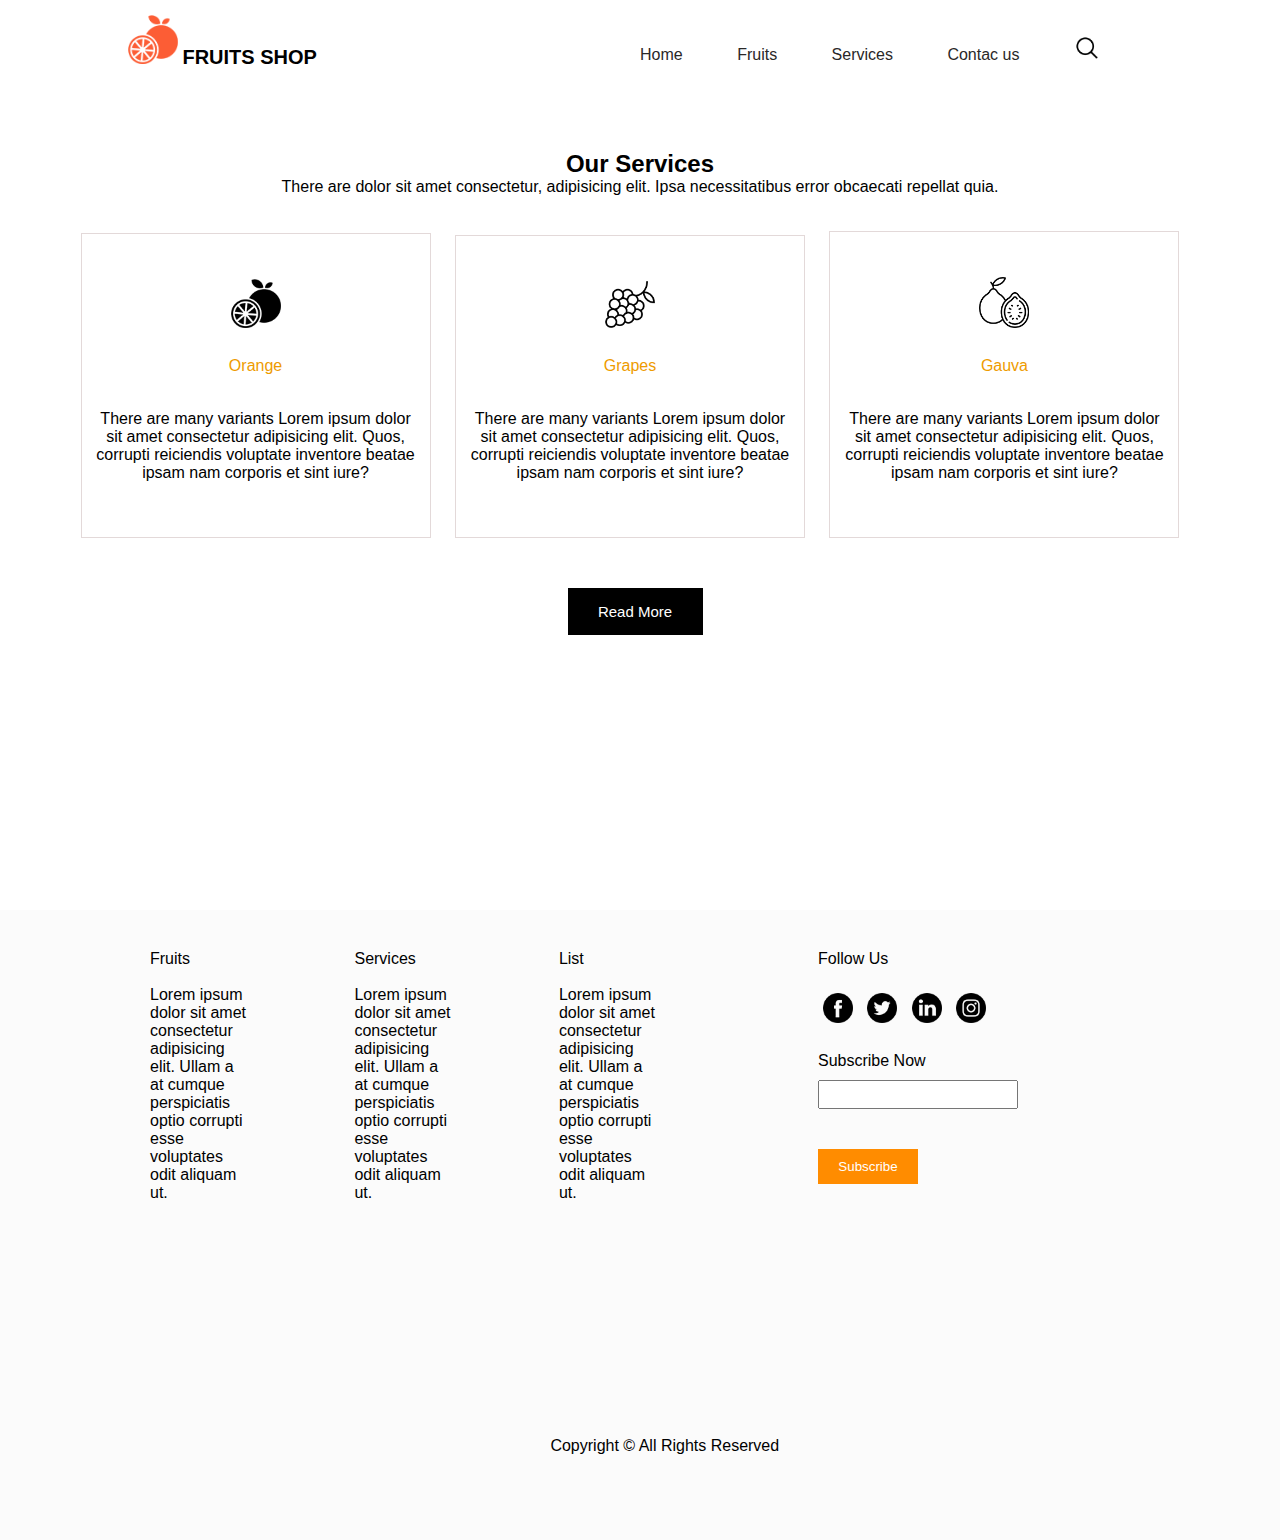
<file: services.html>
<!DOCTYPE html>
<html lang="en">
<head>
    <meta charset="UTF-8">
    <meta name="viewport" content="width=device-width, initial-scale=1.0">
    <link href="./services.css" rel="stylesheet" />
    <title>Services</title>
</head>
<body>
    <div class="container">
        <div class="view1">
            <div class="navbar">
                <ul>
                    <div class="left">
                        <li class="logo"><a  href="#"><img title="logo" width="50" src="./images/logo.png"></a></li>
                        <li class="header"><a  href="#"><strong>FRUITS SHOP</strong></a></li>
                    </div>
                    
                    <div class="right">
                        <li><a  href="./index.html"><p class="item">Home</p></a></li>
                        <li><a  href="./fruits.html"><p class="item">Fruits</p></a></li>
                        <li><a  href="./services.html"><p class="item">Services</p></a></li>
                        <li><a  href="./contact.html"><p class="item">Contac us</p></a></li>
                        <li><a  href="#"><img class="search"  width="25" src="./images/search.png"></a></li>
                    </div>
                    
                </ul>
            </div>
           
        </div>
        <div class="view2">
            <h2 class="Our-Services">Our Services</h2>
            <p class="paragraph">There are dolor sit amet consectetur, adipisicing elit. Ipsa necessitatibus error obcaecati repellat quia.</p>
            <div class="card-group">
                <div class="card">
                    <img class="icon" src="./images/item1.png">
                    <p class="card-name">Orange</p>
                    <p>There are many variants Lorem ipsum dolor sit amet consectetur adipisicing elit.
                         Quos, corrupti reiciendis voluptate inventore beatae ipsam nam corporis et sint iure?</p>
                </div>

                <div class="card">
                    <img class="icon" src="./images/item2.png">
                    <p class="card-name">Grapes</p>
                    <p>There are many variants Lorem ipsum dolor sit amet consectetur adipisicing elit.
                         Quos, corrupti reiciendis voluptate inventore beatae ipsam nam corporis et sint iure?</p>
                </div>

                <div class="card">
                    <img class="icon" src="./images/item.png">
                    <p class="card-name">Gauva</p>
                    <p>There are many variants Lorem ipsum dolor sit amet consectetur adipisicing elit.
                         Quos, corrupti reiciendis voluptate inventore beatae ipsam nam corporis et sint iure?</p>
                </div>

                
            </div>
            <button class="ReadMore">Read More</button>
            
        </div>

        <div class="view7">
            <div class="left-content">
                <div class="contect">
                    <p class="title">Fruits</p><br>
                    <p class="info">Lorem ipsum dolor sit amet consectetur adipisicing elit.
                        Ullam a at cumque perspiciatis optio corrupti esse voluptates odit aliquam ut.</p>
                </div>

                <div class="contect">
                    <p class="title">Services</p><br>
                    <p class="info">Lorem ipsum dolor sit amet consectetur adipisicing elit.
                        Ullam a at cumque perspiciatis optio corrupti esse voluptates odit aliquam ut.</p>
                </div>

                <div class="contect">
                    <p class="title">List</p><br>
                    <p class="info">Lorem ipsum dolor sit amet consectetur adipisicing elit.
                         Ullam a at cumque perspiciatis optio corrupti esse voluptates odit aliquam ut.</p>
                </div>
                
            </div>

            <div class="right-content-social">
                <p class="follow-up">Follow Us</p>
                <span><a target="_blank" href="https://google.com"><img src="./images/fb.png"></a></span>
                    <span><a target="_blank" href="https://x.com/twitter?lang=en"><img src="./images/twitter.png"></a></span>
                    <span><a target="_blank" href="linkedin.com"><img src="./images/linkedin.png"></a></span>
                    <span><a target="_blank" href="instagram.com"><img src="./images/instagram.png"></a></span>
                <p>Subscribe Now</p>
                <input type="text"/><br>
                <button>Subscribe</button>
            </div>
            
            <p class="copyright">Copyright &copy; All Rights Reserved</p>
            

        </div>
    </div>
</body>
</html>
</file>
<file: index.css>
*{
    margin: 0;
    padding:0;
    box-sizing: border-box;
    font-family: Arial, Helvetica, sans-serif;
}


.container{
    width:100%;
    height: 100%;
}

/*navbar*/
.view1{
    width: 100%;
    height: 100vh;
    box-sizing: border-box;
    background-color: white;
}
.navbar{
    box-sizing: border-box;
    width:100%;
    height: 100px;
}


.view1 .navbar ul .left{
  
    width: 50%;
    height: 100%;
    float:left;  
}

.view1 .navbar ul .right{
    width: 50%;
    height: 100%;
    float:right;
}

.view1 .navbar ul .left li{
    display: inline-block;
    padding-left: 20%;
}

.view1 .navbar ul .left .header{

    padding-left: 0px;
}
.view1 .navbar ul .left .header a{
    font-size: 20px;
    text-decoration: none;
    color: black;
}
.view1 .navbar ul .left .logo{
    
    padding-top:15px;
}
.view1 .navbar ul .right li {
    display: inline-block;
    padding-top:35px;
    padding-right: 50px;
}
.view1 .navbar ul .right a {
    text-decoration: none;
    color:rgb(42, 40, 40);

}
/*============================================== View 1 - Body content =================================*/

.view1-body{
    width:100%;
    height: 100%;
    box-sizing: border-box;
}

.view1-body .half1
{
    width: 50%;
    float: left;
    text-align: start;
    padding:10% 5% 10% 10%;
}

.view1-body .half1 .heading{
    font-size: 50px;
    font-weight:800;
    margin-bottom: 40px;
}

.view1-body .half1 .paragraph{
    margin-bottom: 30px;
}

.view1-body .half1 .shop-now, .view1-body .half1 .contact-us{
    padding:15px;
    width:135px;
    color: #fff;
    margin:  10px 10px 10px 0px;
    border:none;
    background-color: orange;
    cursor: pointer;
}
.view1-body .half1 .contact-us{
    background-color: black;

}

.view1-body .half2-img{
    width:50%;
    float:right;
    padding: 5% 5% 5% 0;
    margin-top:30px;
}
.view1-body .half2-img .dish{
    width:500px;
    padding-left: 0;
}
/*============================================== Second View =================================*/

.view2{
    width:100%;
    height: 90vh;
    margin: 0;
    padding: 0;
    background-color: #fff;
    box-sizing: border-box;
    text-align: center;
    font-family: Arial, Helvetica, sans-serif;
}

.view2 h2{
    font-weight: 800;
    padding-top: 50px;
}
.view2 p{
    margin-bottom: 35px;
}

.view2 .card-group{
    width:100%;
    display: inline-block;
    margin-bottom: 40px;
}

.view2 .card-group .card{
    width:350px;

    border:1px solid rgb(227, 217, 217);
    display: inline-block;
    margin-right: 20px;
    padding:20px 10px;
}

.view2 .card-group .card:hover{
    border-top: 5px solid salmon;
    box-shadow: 0px 4px 6px rgb(67, 65, 65);
}

.view2 .card-group .card .icon{
width: 50px;
margin: 25px 0px;
}

.view2 .card-group .card .card-name{
    color:rgb(238, 155, 0);
 }

 .view2 .ReadMore , .view2 .furits-section .fruit-album .left-album button, .view3 .left-album button{
    padding:15px;
    width:135px;
    color: #fff;
    margin:  10px 10px 20px 0px;
    border:none;
    background-color: black;
    font-size: 15px;
 }

 .view2 .ReadMore:hover , .view3 .left-album button:hover{
    background-color: #fff;
    color: black;
    border:1px solid black;
 }
/*============================================== View No.3 =================================*/
 /*================= Fruit Album ================*/

 .view3 
 {
    width: 100%;
    height: 115vh;
    margin: 0;
 }
 

 .furits-section .fruit-album .left-album{
    width:60%;
    float:left;
    padding-left:10%;
    margin-top: 50px;
 }

 .furits-section .fruit-album .left-album .best-fruit{
    font-size: 25px;
    margin-bottom: 40px;
 }

 .furits-section .fruit-album .left-album .hints{
    margin-bottom: 15px;
 }
 .furits-section .fruit-album .right-album{
    width:35%;
    float:right;

 }
 .furits-section .fruit-album .right-album img{
    width: 350px;
    height: 200px;
    object-fit: contain;
    margin-top: 25px;
    padding-right: 80px;
 }
/*============================================== View No.4 =================================*/
.view4{
    width:100%;
    height: 70vh;
    text-align: center;
    background-image: url("images/tasty.png");
    background-size: cover;
    background-repeat: no-repeat;
    box-sizing: border-box;

}

.view4 h3{
    font-size: 110px;
    font-weight: 900;
    color:#fff;
    padding-top:25vh;



}
/*============================================== View No.5 =================================*/
.view5{
    width: 100%;
    height: 100vh;
    text-align: center;
    box-sizing: border-box;
    background-color: #fbfbfb;
}

.view5 .heading{
    padding-top: 80px;
    font-size: 38px;
}
.view5 p, .view5 .heading{
    margin-bottom: 20px;
}
.view5 .Testimonial img{
margin: 50px 0px ;
}
.view5 .client-name{
    font-size: 30px;
}

.view5 .client-comment{
    padding:0px 200px;
}

/*============================================== View No.6 =================================*/
.view6{
    width: 100%;
    height: 70vh;
    display: inline-block;
    box-sizing: border-box;
    background-color: #fbfbfb;
    padding-left: 10%;

}

.view6 .contact-us .left{
    width:60%;
    padding-top: 10%;
    float:left;
}
.view6 h2{
    font-size: 35px;
    margin-bottom: 15px;
}
.view6 input{
    padding:20px 0px 0px 0px;
    color:rgb(79, 76, 76);
    width:600px;
    border:none;
    border-bottom: 1px solid rgb(35, 33, 33);
    background-color: #fbfbfb;
}

.view6 .Message{
    margin-top: 50px;
}

.view6 .send , .view7 .right-content-social button{
    padding:10px;
    width:100px;
    color: #fff;
    margin:  40px 0px 0px 0px;
    border:none;
    background-color: darkorange;
    cursor: pointer;
}


.view6 .right{
    float:right;
    width:15%;
    padding-top: 8%;
}
.view6 .right img{
width:100%;

}

/*============================================== View No.7 =================================*/
.view7{
    width:100%;
    height:70vh;
    padding-top: 40px;
    background-color: #fbfbfb;
    box-sizing: border-box;
    position: relative;


}
.view7 .left-content{

    width:60%;
    height: 100%;
    float:left;
    padding-left: 50px; 
}
.view7 .left-content .contect {
    width:100px;
    margin-left: 100px;
    display: inline-block;
}

.view7 .right-content-social{
    width:40%;
    height: 100%;
    float: right;
    padding-left: 50px;
}
.view7 .right-content-social img{
    width:30px;
    margin: 25px 5px;
}

.view7 .right-content-social input{
    margin: 10px 0 0 0;
    width:200px;
    padding:5px;
}
.view7 .copyright{
    text-align: center;
    align-items: center;
    margin-bottom:50px;
    position:absolute;
    left:43%;
    bottom: 35px;
}
</file>
<file: contact.css>
*{
    margin: 0;
    padding:0;
    box-sizing: border-box;
    font-family: Arial, Helvetica, sans-serif;
}

body{
    
}

.container{
    width:100%;
    height: 100%;
}

/*============================================== Navbar =================================*/
.view1{
    width: 100%;
    box-sizing: border-box;
    background-color:white;
}
.navbar{
    box-sizing: border-box;
    width:100%;
    height: 100px;
}


.view1 .navbar ul .left{
  
    width: 50%;
    height: 100%;
    float:left;  
}

.view1 .navbar ul .right{
    width: 50%;
    height: 100%;
    float:right;
}

.view1 .navbar ul .left li{
    display: inline-block;
    padding-left: 20%;
}

.view1 .navbar ul .left .header{

    padding-left: 0px;
}
.view1 .navbar ul .left .header a{
    font-size: 20px;
    text-decoration: none;
    color: black;
}
.view1 .navbar ul .left .logo{
    
    padding-top:15px;
}
.view1 .navbar ul .right li {
    display: inline-block;
    padding-top:35px;
    padding-right: 50px;
}
.view1 .navbar ul .right a {
    text-decoration: none;
    color:rgb(42, 40, 40);

}
/*============================================== View 1 - Body content =================================*/

.view1-body{
    width:100%;
    height: 100%;
    box-sizing: border-box;
}

.view1-body .half1
{
    width: 50%;
    float: left;
    text-align: start;
    padding:10% 5% 10% 10%;
}

.view1-body .half1 .heading{
    font-size: 50px;
    font-weight:800;
    margin-bottom: 40px;
}

.view1-body .half1 .paragraph{
    margin-bottom: 30px;
}

.view1-body .half1 .shop-now, .view1-body .half1 .contact-us{
    padding:15px;
    width:135px;
    color: #fff;
    margin:  10px 10px 10px 0px;
    border:none;
    background-color: orange;

}
.view1-body .half1 .contact-us{
    background-color: black;

}

.view1-body .half2-img{
    width:50%;
    float:right;
    padding: 5% 5% 5% 0;
    margin-top:30px;
}
.view1-body .half2-img .dish{
    width:500px;
    padding-left: 0;
}
/*============================================== Second View =================================*/

.view2{
    width:100%;
    height: 90vh;
    margin: 0;
    padding: 0;
    background-color: #fff;
    box-sizing: border-box;
    text-align: center;
    font-family: Arial, Helvetica, sans-serif;
}

.view2 h2{
    font-weight: 800;
    padding-top: 50px;
}
.view2 p{
    margin-bottom: 35px;
}

.view2 .card-group{
    width:100%;
    display: inline-block;
    margin-bottom: 40px;
}

.view2 .card-group .card{
    width:350px;

    border:1px solid rgb(227, 217, 217);
    display: inline-block;
    margin-right: 20px;
    padding:20px 10px;
}

.view2 .card-group .card:hover{
    border-top: 5px solid salmon;
    box-shadow: 0px 4px 6px rgb(67, 65, 65);
}

.view2 .card-group .card .icon{
width: 50px;
margin: 25px 0px;
}

.view2 .card-group .card .card-name{
    color:rgb(238, 155, 0);
 }

 .view2 .ReadMore , .view2 .furits-section .fruit-album .left-album button, .view3 .left-album button{
    padding:15px;
    width:135px;
    color: #fff;
    margin:  10px 10px 20px 0px;
    border:none;
    background-color: black;
    font-size: 15px;
 }

 .view2 .ReadMore:hover , .view3 .left-album button:hover{
    background-color: #fff;
    color: black;
    border:1px solid black;
 }
/*============================================== View No.3 =================================*/
 /*================= Fruit Album ================*/

 .view3 
 {
    width: 100%;
    height: 105vh;
    margin: 0;
 }
 

 .furits-section .fruit-album .left-album{
    width:60%;
    float:left;
    padding-left:10%;
    margin-top: 50px;
 }

 .furits-section .fruit-album .left-album .best-fruit{
    font-size: 25px;
    margin-bottom: 40px;
 }

 .furits-section .fruit-album .left-album .hints{
    margin-bottom: 15px;
 }
 .furits-section .fruit-album .right-album{
    width:35%;
    float:right;

 }
 .furits-section .fruit-album .right-album img{
    width: 350px;
    height: 200px;
    object-fit: contain;
    margin-top: 25px;
    padding-right: 80px;
 }
/*============================================== View No.4 =================================*/
.view4{
    width:100%;
    height: 70vh;
    text-align: center;
    background-image: url("images/tasty.png");
    background-size: cover;
    background-repeat: no-repeat;
    box-sizing: border-box;

}

.view4 h3{
    font-size: 110px;
    font-weight: 900;
    color:#fff;
    padding-top:25vh;



}
/*============================================== View No.5 =================================*/
.view5{
    width: 100%;
    height: 100vh;
    text-align: center;
    box-sizing: border-box;
    background-color: #fbfbfb;
}

.view5 .heading{
    padding-top: 80px;
    font-size: 38px;
}
.view5 p, .view5 .heading{
    margin-bottom: 20px;
}
.view5 .Testimonial img{
margin: 50px 0px ;
}
.view5 .client-name{
    font-size: 30px;
}

.view5 .client-comment{
    padding:0px 200px;
}

/*============================================== View No.6 =================================*/
.view6{
    width: 100%;
    height: 70vh;
    display: inline-block;
    box-sizing: border-box;
    background-color: #fbfbfb;
    padding-left: 10%;

}

.view6 .contact-us .left{
    width:60%;
    padding-top: 10%;
    float:left;
}
.view6 h2{
    font-size: 35px;
    margin-bottom: 15px;
}
.view6 input{
    padding:20px 0px 0px 0px;
    color:rgb(79, 76, 76);
    width:600px;
    border:none;
    border-bottom: 1px solid rgb(35, 33, 33);
    background-color: #fbfbfb;
}

.view6 .Message{
    margin-top: 50px;
}

.view6 .send , .view7 .right-content-social button{
    padding:10px;
    width:100px;
    color: #fff;
    margin:  40px 0px 0px 0px;
    border:none;
    background-color: darkorange;
}


.view6 .right{
    float:right;
    width:15%;
    padding-top: 8%;
}
.view6 .right img{
width:100%;

}

/*============================================== View No.7 =================================*/
.view7{
    width:100%;
    height:70vh;
    padding-top: 40px;
    background-color: #fbfbfb;
    box-sizing: border-box;
    position: relative;


}
.view7 .left-content{

    width:60%;
    height: 100%;
    float:left;
    padding-left: 50px; 
}
.view7 .left-content .contect {
    width:100px;
    margin-left: 100px;
    display: inline-block;
}

.view7 .right-content-social{
    width:40%;
    height: 100%;
    float: right;
    padding-left: 50px;
}
.view7 .right-content-social img{
    width:30px;
    margin: 25px 5px;
}

.view7 .right-content-social input{
    margin: 10px 0 0 0;
    width:200px;
    padding:5px;
}
.view7 .copyright{
    text-align: center;
    align-items: center;
    margin-bottom:50px;
    position:absolute;
    left:43%;
    bottom: 35px;
}
</file>
<file: fruits.css>
*{
    margin: 0;
    padding:0;
    box-sizing: border-box;
    font-family: Arial, Helvetica, sans-serif;
}


.container{
    width:100%;
    height: 100%;
}

/*============================================== Navbar =================================*/
.view1{
    width: 100%;
    box-sizing: border-box;
    background-color:white;
}
.navbar{
    box-sizing: border-box;
    width:100%;
    height: 100px;
}


.view1 .navbar ul .left{
  
    width: 50%;
    height: 100%;
    float:left;  
}

.view1 .navbar ul .right{
    width: 50%;
    height: 100%;
    float:right;
}

.view1 .navbar ul .left li{
    display: inline-block;
    padding-left: 20%;
}

.view1 .navbar ul .left .header{

    padding-left: 0px;
}
.view1 .navbar ul .left .header a{
    font-size: 20px;
    text-decoration: none;
    color: black;
}
.view1 .navbar ul .left .logo{
    
    padding-top:15px;
}
.view1 .navbar ul .right li {
    display: inline-block;
    padding-top:35px;
    padding-right: 50px;
}
.view1 .navbar ul .right a {
    text-decoration: none;
    color:rgb(42, 40, 40);

}
/*============================================== Second View =================================*/

.view2{
    width:100%;
    height: 90vh;
    margin: 0;
    padding: 0;
    background-color: #fff;
    box-sizing: border-box;
    text-align: center;
    font-family: Arial, Helvetica, sans-serif;
}

.view2 h2{
    font-weight: 800;
    padding-top: 50px;
}
.view2 p{
    margin-bottom: 35px;
}

.view2 .card-group{
    width:100%;
    display: inline-block;
    margin-bottom: 40px;
}

.view2 .card-group .card{
    width:350px;

    border:1px solid rgb(227, 217, 217);
    display: inline-block;
    margin-right: 20px;
    padding:20px 10px;
}

.view2 .card-group .card:hover{
    border-top: 5px solid salmon;
    box-shadow: 0px 4px 6px rgb(67, 65, 65);
}

.view2 .card-group .card .icon{
width: 50px;
margin: 25px 0px;
}

.view2 .card-group .card .card-name{
    color:rgb(238, 155, 0);
 }

 .view2 .ReadMore , .view2 .furits-section .fruit-album .left-album button, .view3 .left-album button{
    padding:15px;
    width:135px;
    color: #fff;
    margin:  10px 10px 20px 0px;
    border:none;
    background-color: black;
    font-size: 15px;
 }

 .view2 .ReadMore:hover , .view3 .left-album button:hover{
    background-color: #fff;
    color: black;
    border:1px solid black;
 }
/*============================================== View No.3 =================================*/
 /*================= Fruit Album ================*/

 .view3 
 {
    width: 100%;
    height: 115vh;
    margin: 0;
 }
 
.view3 .data{
    text-align: center;
    margin: 35px;
}

 .furits-section .fruit-album .left-album{
    width:60%;
    float:left;
    padding-left:10%;
    margin-top: 50px;
 }

 .furits-section .fruit-album .left-album .best-fruit{
    font-size: 25px;
    margin-bottom: 40px;
 }

 .furits-section .fruit-album .left-album .hints{
    margin-bottom: 15px;
 }
 .furits-section .fruit-album .right-album{
    width:35%;
    float:right;

 }
 .furits-section .fruit-album .right-album img{
    width: 350px;
    height: 200px;
    object-fit: contain;
    margin-top: 25px;
    padding-right: 80px;
 }

/*============================================== View No.7 =================================*/
.view7{
    width:100%;
    height:70vh;
    padding-top: 40px;
    background-color: #fbfbfb;
    box-sizing: border-box;
    position: relative;


}
.view7 .left-content{

    width:60%;
    height: 100%;
    float:left;
    padding-left: 50px; 
}
.view7 .left-content .contect {
    width:100px;
    margin-left: 100px;
    display: inline-block;
}

.view7 .right-content-social{
    width:40%;
    height: 100%;
    float: right;
    padding-left: 50px;
}
.view7 .right-content-social img{
    width:30px;
    margin: 25px 5px;
}

.view7 .right-content-social input{
    margin: 10px 0 0 0;
    width:200px;
    padding:5px;
}

.view7 .right-content-social button{
    width:100px;
    padding:5px;
    color:#fff;
    margin-top: 15px;
    background-color: darkorange;
    border: none;
    cursor: pointer;
}
.view7 .copyright{
    text-align: center;
    align-items: center;
    margin-bottom:50px;
    position:absolute;
    left:43%;
    bottom: 35px;
}
</file>
<file: home.css>
*{
    margin: 0;
    padding:0;
    box-sizing: border-box;
    font-family: Arial, Helvetica, sans-serif;
}


.container{
    width:100%;
    height: 100%;
}

/*navbar*/
.view1{
    width: 100%;
    height: 100vh;
    box-sizing: border-box;
    background-color: white;
}
.navbar{
    box-sizing: border-box;
    width:100%;
    height: 100px;
}


.view1 .navbar ul .left{
  
    width: 50%;
    height: 100%;
    float:left;  
}

.view1 .navbar ul .right{
    width: 50%;
    height: 100%;
    float:right;
}

.view1 .navbar ul .left li{
    display: inline-block;
    padding-left: 20%;
}

.view1 .navbar ul .left .header{

    padding-left: 0px;
}
.view1 .navbar ul .left .header a{
    font-size: 20px;
    text-decoration: none;
    color: black;
}
.view1 .navbar ul .left .logo{
    
    padding-top:15px;
}
.view1 .navbar ul .right li {
    display: inline-block;
    padding-top:35px;
    padding-right: 50px;
}
.view1 .navbar ul .right a {
    text-decoration: none;
    color:rgb(42, 40, 40);

}
/*============================================== View 1 - Body content =================================*/

.view1-body{
    width:100%;
    height: 100%;
    box-sizing: border-box;
}

.view1-body .half1
{
    width: 50%;
    float: left;
    text-align: start;
    padding:10% 5% 10% 10%;
}

.view1-body .half1 .heading{
    font-size: 50px;
    font-weight:800;
    margin-bottom: 40px;
}

.view1-body .half1 .paragraph{
    margin-bottom: 30px;
}

.view1-body .half1 .shop-now, .view1-body .half1 .contact-us{
    padding:15px;
    width:135px;
    color: #fff;
    margin:  10px 10px 10px 0px;
    border:none;
    background-color: orange;
    cursor: pointer;
}
.view1-body .half1 .contact-us{
    background-color: black;

}

.view1-body .half2-img{
    width:50%;
    float:right;
    padding: 5% 5% 5% 0;
    margin-top:30px;
}
.view1-body .half2-img .dish{
    width:500px;
    padding-left: 0;
}
/*============================================== Second View =================================*/

.view2{
    width:100%;
    height: 90vh;
    margin: 0;
    padding: 0;
    background-color: #fff;
    box-sizing: border-box;
    text-align: center;
    font-family: Arial, Helvetica, sans-serif;
}

.view2 h2{
    font-weight: 800;
    padding-top: 50px;
}
.view2 p{
    margin-bottom: 35px;
}

.view2 .card-group{
    width:100%;
    display: inline-block;
    margin-bottom: 40px;
}

.view2 .card-group .card{
    width:350px;

    border:1px solid rgb(227, 217, 217);
    display: inline-block;
    margin-right: 20px;
    padding:20px 10px;
}

.view2 .card-group .card:hover{
    border-top: 5px solid salmon;
    box-shadow: 0px 4px 6px rgb(67, 65, 65);
}

.view2 .card-group .card .icon{
width: 50px;
margin: 25px 0px;
}

.view2 .card-group .card .card-name{
    color:rgb(238, 155, 0);
 }

 .view2 .ReadMore , .view2 .furits-section .fruit-album .left-album button, .view3 .left-album button{
    padding:15px;
    width:135px;
    color: #fff;
    margin:  10px 10px 20px 0px;
    border:none;
    background-color: black;
    font-size: 15px;
 }

 .view2 .ReadMore:hover , .view3 .left-album button:hover{
    background-color: #fff;
    color: black;
    border:1px solid black;
 }
/*============================================== View No.3 =================================*/
 /*================= Fruit Album ================*/

 .view3 
 {
    width: 100%;
    height: 115vh;
    margin: 0;
 }
 

 .furits-section .fruit-album .left-album{
    width:60%;
    float:left;
    padding-left:10%;
    margin-top: 50px;
 }

 .furits-section .fruit-album .left-album .best-fruit{
    font-size: 25px;
    margin-bottom: 40px;
 }

 .furits-section .fruit-album .left-album .hints{
    margin-bottom: 15px;
 }
 .furits-section .fruit-album .right-album{
    width:35%;
    float:right;

 }
 .furits-section .fruit-album .right-album img{
    width: 350px;
    height: 200px;
    object-fit: contain;
    margin-top: 25px;
    padding-right: 80px;
 }
/*============================================== View No.4 =================================*/
.view4{
    width:100%;
    height: 70vh;
    text-align: center;
    background-image: url("images/tasty.png");
    background-size: cover;
    background-repeat: no-repeat;
    box-sizing: border-box;

}

.view4 h3{
    font-size: 110px;
    font-weight: 900;
    color:#fff;
    padding-top:25vh;



}
/*============================================== View No.5 =================================*/
.view5{
    width: 100%;
    height: 100vh;
    text-align: center;
    box-sizing: border-box;
    background-color: #fbfbfb;
}

.view5 .heading{
    padding-top: 80px;
    font-size: 38px;
}
.view5 p, .view5 .heading{
    margin-bottom: 20px;
}
.view5 .Testimonial img{
margin: 50px 0px ;
}
.view5 .client-name{
    font-size: 30px;
}

.view5 .client-comment{
    padding:0px 200px;
}

/*============================================== View No.6 =================================*/
.view6{
    width: 100%;
    height: 70vh;
    display: inline-block;
    box-sizing: border-box;
    background-color: #fbfbfb;
    padding-left: 10%;

}

.view6 .contact-us .left{
    width:60%;
    padding-top: 10%;
    float:left;
}
.view6 h2{
    font-size: 35px;
    margin-bottom: 15px;
}
.view6 input{
    padding:20px 0px 0px 0px;
    color:rgb(79, 76, 76);
    width:600px;
    border:none;
    border-bottom: 1px solid rgb(35, 33, 33);
    background-color: #fbfbfb;
}

.view6 .Message{
    margin-top: 50px;
}

.view6 .send , .view7 .right-content-social button{
    padding:10px;
    width:100px;
    color: #fff;
    margin:  40px 0px 0px 0px;
    border:none;
    background-color: darkorange;
    cursor: pointer;
}


.view6 .right{
    float:right;
    width:15%;
    padding-top: 8%;
}
.view6 .right img{
width:100%;

}

/*============================================== View No.7 =================================*/
.view7{
    width:100%;
    height:70vh;
    padding-top: 40px;
    background-color: #fbfbfb;
    box-sizing: border-box;
    position: relative;


}
.view7 .left-content{

    width:60%;
    height: 100%;
    float:left;
    padding-left: 50px; 
}
.view7 .left-content .contect {
    width:100px;
    margin-left: 100px;
    display: inline-block;
}

.view7 .right-content-social{
    width:40%;
    height: 100%;
    float: right;
    padding-left: 50px;
}
.view7 .right-content-social img{
    width:30px;
    margin: 25px 5px;
}

.view7 .right-content-social input{
    margin: 10px 0 0 0;
    width:200px;
    padding:5px;
}
.view7 .copyright{
    text-align: center;
    align-items: center;
    margin-bottom:50px;
    position:absolute;
    left:43%;
    bottom: 35px;
}
</file>
<file: services.css>
*{
    margin: 0;
    padding:0;
    box-sizing: border-box;
    font-family: Arial, Helvetica, sans-serif;
}


.container{
    width:100%;
    height: 100%;
}

/*============================================== Navbar =================================*/
.view1{
    width: 100%;
    box-sizing: border-box;
    background-color: white;
}
.navbar{
    box-sizing: border-box;
    width:100%;
    height: 100px;
}


.view1 .navbar ul .left{
  
    width: 50%;
    height: 100%;
    float:left;  
}

.view1 .navbar ul .right{
    width: 50%;
    height: 100%;
    float:right;
}

.view1 .navbar ul .left li{
    display: inline-block;
    padding-left: 20%;
}

.view1 .navbar ul .left .header{

    padding-left: 0px;
}
.view1 .navbar ul .left .header a{
    font-size: 20px;
    text-decoration: none;
    color: black;
}
.view1 .navbar ul .left .logo{
    
    padding-top:15px;
}
.view1 .navbar ul .right li {
    display: inline-block;
    padding-top:35px;
    padding-right: 50px;
}
.view1 .navbar ul .right a {
    text-decoration: none;
    color:rgb(42, 40, 40);

}
/*============================================== View 1 - Body content =================================*/

.view1-body{
    width:100%;
    height: 100%;
    box-sizing: border-box;
}

.view1-body .half1
{
    width: 50%;
    float: left;
    text-align: start;
    padding:10% 5% 10% 10%;
}

.view1-body .half1 .heading{
    font-size: 50px;
    font-weight:800;
    margin-bottom: 40px;
}

.view1-body .half1 .paragraph{
    margin-bottom: 30px;
}

.view1-body .half1 .shop-now, .view1-body .half1 .contact-us{
    padding:15px;
    width:135px;
    color: #fff;
    margin:  10px 10px 10px 0px;
    border:none;
    background-color: orange;

}
.view1-body .half1 .contact-us{
    background-color: black;

}

.view1-body .half2-img{
    width:50%;
    float:right;
    padding: 5% 5% 5% 0;
    margin-top:30px;
}
.view1-body .half2-img .dish{
    width:500px;
    padding-left: 0;
}
/*============================================== Second View =================================*/

.view2{
    width:100%;
    height: 90vh;
    margin: 0;
    padding: 0;
    background-color: #fff;
    box-sizing: border-box;
    text-align: center;
    font-family: Arial, Helvetica, sans-serif;
}

.view2 h2{
    font-weight: 800;
    padding-top: 50px;
}
.view2 p{
    margin-bottom: 35px;
}

.view2 .card-group{
    width:100%;
    display: inline-block;
    margin-bottom: 40px;
}

.view2 .card-group .card{
    width:350px;

    border:1px solid rgb(227, 217, 217);
    display: inline-block;
    margin-right: 20px;
    padding:20px 10px;
}

.view2 .card-group .card:hover{
    border-top: 5px solid salmon;
    box-shadow: 0px 4px 6px rgb(67, 65, 65);
}

.view2 .card-group .card .icon{
width: 50px;
margin: 25px 0px;
}

.view2 .card-group .card .card-name{
    color:rgb(238, 155, 0);
 }

 .view2 .ReadMore , .view2 .furits-section .fruit-album .left-album button, .view3 .left-album button{
    padding:15px;
    width:135px;
    color: #fff;
    margin:  10px 10px 20px 0px;
    border:none;
    background-color: black;
    font-size: 15px;
 }

 .view2 .ReadMore:hover , .view3 .left-album button:hover{
    background-color: #fff;
    color: black;
    border:1px solid black;
 }
/*============================================== View No.3 =================================*/
 /*================= Fruit Album ================*/

 .view3 
 {
    width: 100%;
    height: 105vh;
    margin: 0;
 }
 

 .furits-section .fruit-album .left-album{
    width:60%;
    float:left;
    padding-left:10%;
    margin-top: 50px;
 }

 .furits-section .fruit-album .left-album .best-fruit{
    font-size: 25px;
    margin-bottom: 40px;
 }

 .furits-section .fruit-album .left-album .hints{
    margin-bottom: 15px;
 }
 .furits-section .fruit-album .right-album{
    width:35%;
    float:right;

 }
 .furits-section .fruit-album .right-album img{
    width: 350px;
    height: 200px;
    object-fit: contain;
    margin-top: 25px;
    padding-right: 80px;
 }
/*============================================== View No.4 =================================*/
.view4{
    width:100%;
    height: 70vh;
    text-align: center;
    background-image: url("images/tasty.png");
    background-size: cover;
    background-repeat: no-repeat;
    box-sizing: border-box;

}

.view4 h3{
    font-size: 110px;
    font-weight: 900;
    color:#fff;
    padding-top:25vh;



}
/*============================================== View No.5 =================================*/
.view5{
    width: 100%;
    height: 100vh;
    text-align: center;
    box-sizing: border-box;
    background-color: #fbfbfb;
}

.view5 .heading{
    padding-top: 80px;
    font-size: 38px;
}
.view5 p, .view5 .heading{
    margin-bottom: 20px;
}
.view5 .Testimonial img{
margin: 50px 0px ;
}
.view5 .client-name{
    font-size: 30px;
}

.view5 .client-comment{
    padding:0px 200px;
}

/*============================================== View No.6 =================================*/
.view6{
    width: 100%;
    height: 70vh;
    display: inline-block;
    box-sizing: border-box;
    background-color: #fbfbfb;
    padding-left: 10%;

}

.view6 .contact-us .left{
    width:60%;
    padding-top: 10%;
    float:left;
}
.view6 h2{
    font-size: 35px;
    margin-bottom: 15px;
}
.view6 input{
    padding:20px 0px 0px 0px;
    color:rgb(79, 76, 76);
    width:600px;
    border:none;
    border-bottom: 1px solid rgb(35, 33, 33);
    background-color: #fbfbfb;
}

.view6 .Message{
    margin-top: 50px;
}

.view6 .send , .view7 .right-content-social button{
    padding:10px;
    width:100px;
    color: #fff;
    margin:  40px 0px 0px 0px;
    border:none;
    background-color: darkorange;
}


.view6 .right{
    float:right;
    width:15%;
    padding-top: 8%;
}
.view6 .right img{
width:100%;

}

/*============================================== View No.7 =================================*/
.view7{
    width:100%;
    height:70vh;
    padding-top: 40px;
    background-color: #fbfbfb;
    box-sizing: border-box;
    position: relative;


}
.view7 .left-content{

    width:60%;
    height: 100%;
    float:left;
    padding-left: 50px; 
}
.view7 .left-content .contect {
    width:100px;
    margin-left: 100px;
    display: inline-block;
}

.view7 .right-content-social{
    width:40%;
    height: 100%;
    float: right;
    padding-left: 50px;
}
.view7 .right-content-social img{
    width:30px;
    margin: 25px 5px;
}

.view7 .right-content-social input{
    margin: 10px 0 0 0;
    width:200px;
    padding:5px;
}
.view7 .copyright{
    text-align: center;
    align-items: center;
    margin-bottom:50px;
    position:absolute;
    left:43%;
    bottom: 35px;
}
</file>
